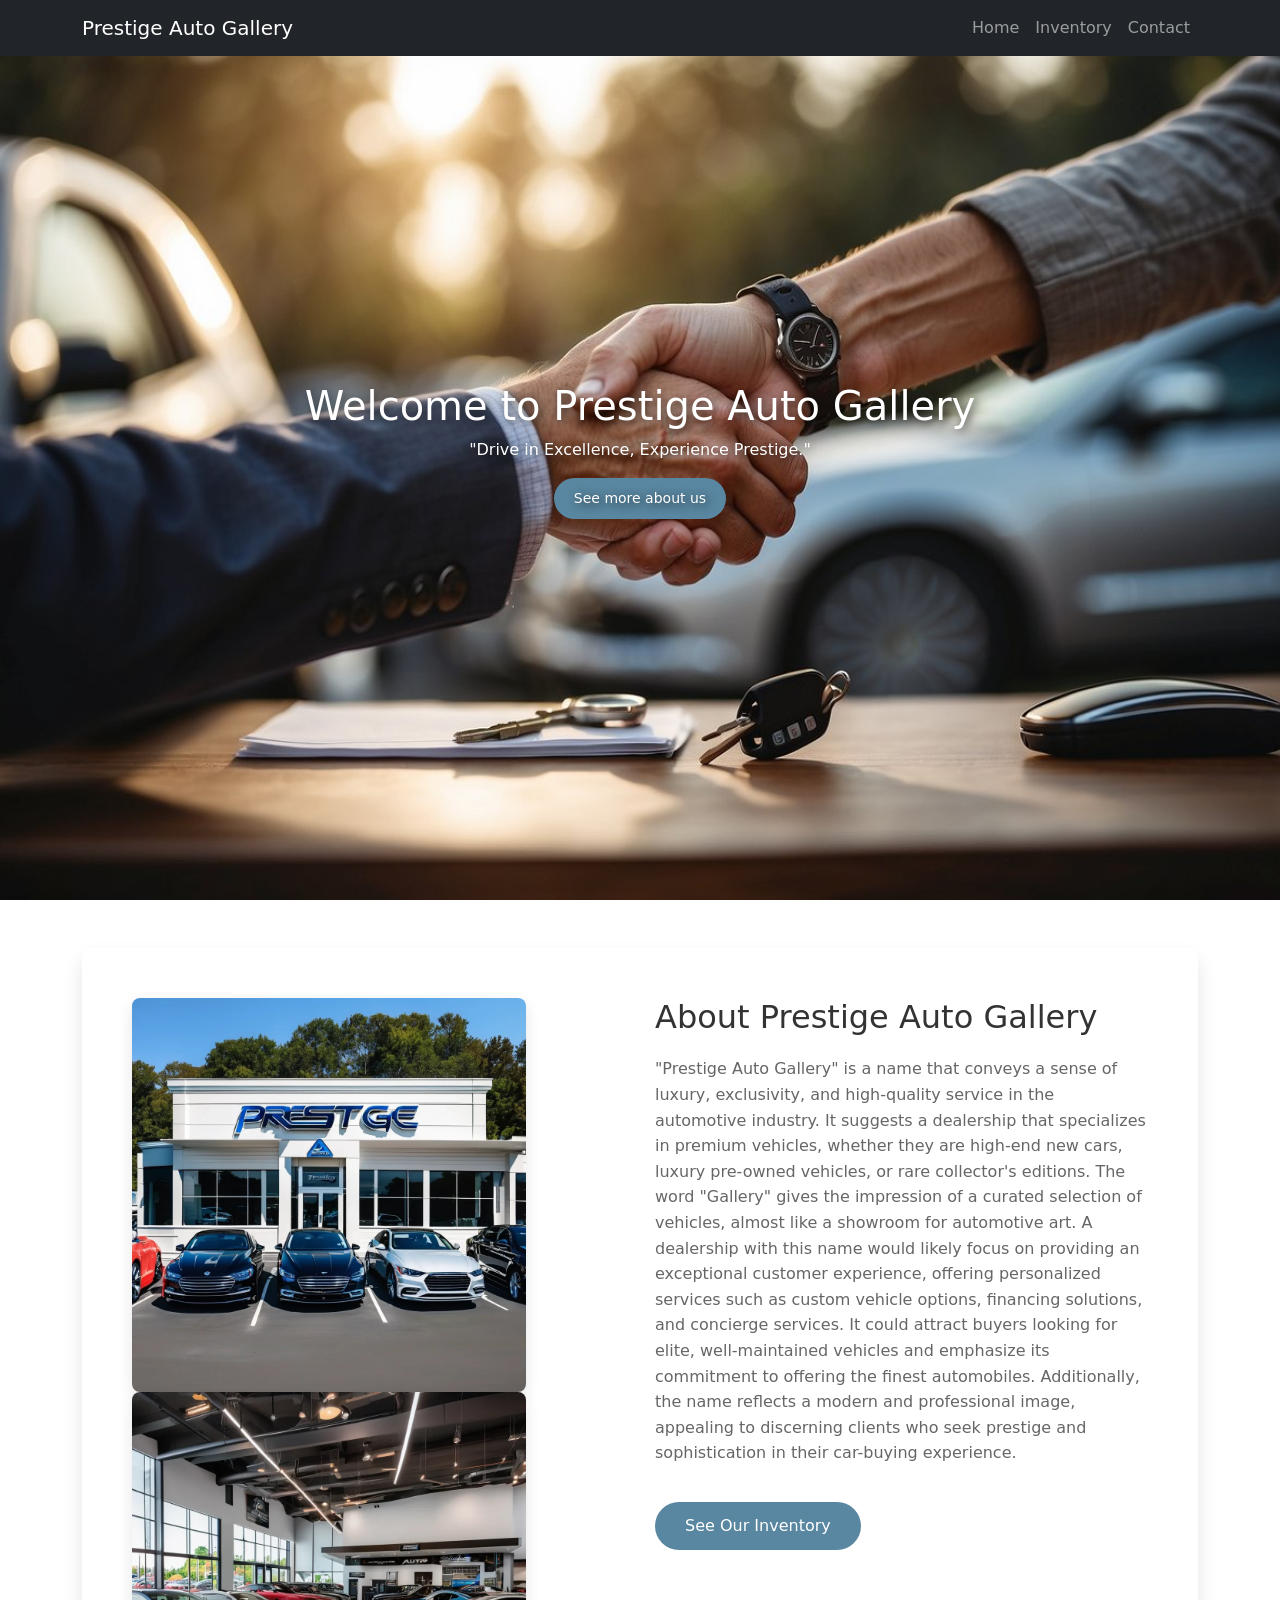
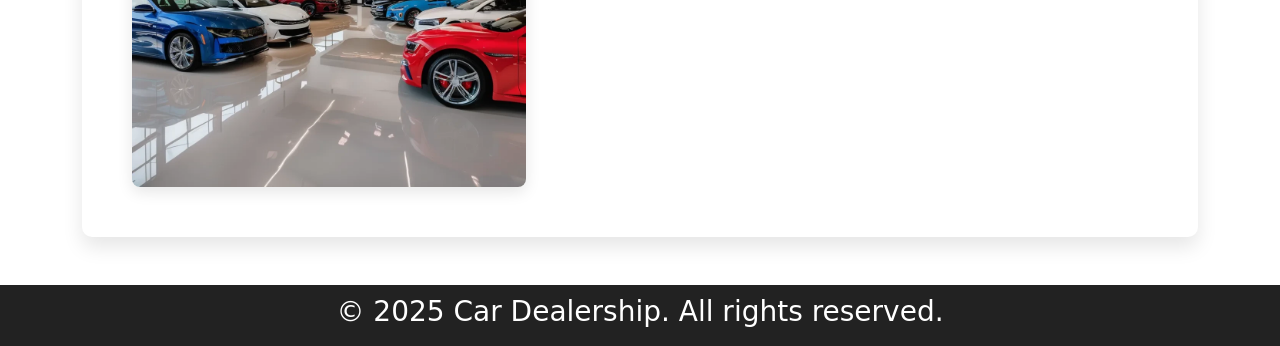
<file: index.html>
<!DOCTYPE html>
<html lang="en">
<head>
    <meta charset="UTF-8">
    <meta name="viewport" content="width=device-width, initial-scale=1.0">
    <title>Car Dealership</title>
    <link rel="stylesheet" href="style.css">
    <link rel="stylesheet" href="https://cdn.jsdelivr.net/npm/bootstrap@5.3.0/dist/css/bootstrap.min.css">
</head>
<body>
    <!-- Navbar -->
    <nav class="navbar navbar-expand-lg navbar-dark bg-dark fixed-top">
        <div class="container">
            <a class="navbar-brand" href="#">Prestige Auto Gallery</a>
            <button class="navbar-toggler" type="button" data-bs-toggle="collapse" data-bs-target="#navbarNav">
                <span class="navbar-toggler-icon"></span>
            </button>
            <div class="collapse navbar-collapse" id="navbarNav">
                <ul class="navbar-nav ms-auto">
                    <li class="nav-item"><a class="nav-link" href="index.html">Home</a></li>
                    <li class="nav-item"><a class="nav-link" href="inventory.html">Inventory</a></li>
                    <li class="nav-item"><a class="nav-link" href="contact.html">Contact</a></li>
                </ul>
            </div>
        </div>
    </nav>
    
    <!-- Hero Section -->
    <div class="hero-section">
        <div>
            <h1>Welcome to Prestige Auto Gallery</h1>
            <p>"Drive in Excellence, Experience Prestige."</p>
            <a href="#about" class="my-button">See more about us</a>
        </div>
    </div>
    
    <!-- About Section -->
    <section id="about" class="container my-5">
        <div class="about-us">
            <div class="left-section">
            <img src="foto/Prestige Auto Gallery.webp" alt="Team Image">
            <img src="foto/Prestige Auto Gallery inside.webp" alt="Team Image">
            </div>
            <div class="right-section">
            <h2>About Prestige Auto Gallery</h2>
            <p>
                "Prestige Auto Gallery" is a name that conveys a sense of luxury, exclusivity, and high-quality service in the automotive industry. It suggests a dealership that specializes in premium vehicles, whether they are high-end new cars, luxury pre-owned vehicles, or rare collector's editions. The word "Gallery" gives the impression of a curated selection of vehicles, almost like a showroom for automotive art.

            
                A dealership with this name would likely focus on providing an exceptional customer experience, offering personalized services such as custom vehicle options, financing solutions, and concierge services. It could attract buyers looking for elite, well-maintained vehicles and emphasize its commitment to offering the finest automobiles. Additionally, the name reflects a modern and professional image, appealing to discerning clients who seek prestige and sophistication in their car-buying experience.          </p>
            <a href="inventory.html" class="button">See Our Inventory</a>
            </div>
      </div>
    
    </section>
    
    <!-- Footer -->
    <footer>
        <h3>&copy; 2025 Car Dealership. All rights reserved.</h3>
    </footer>
    <script src="app.js"></script>
    <script src="https://cdn.jsdelivr.net/npm/bootstrap@5.3.0/dist/js/bootstrap.bundle.min.js"></script>
</body>
</html>
</file>
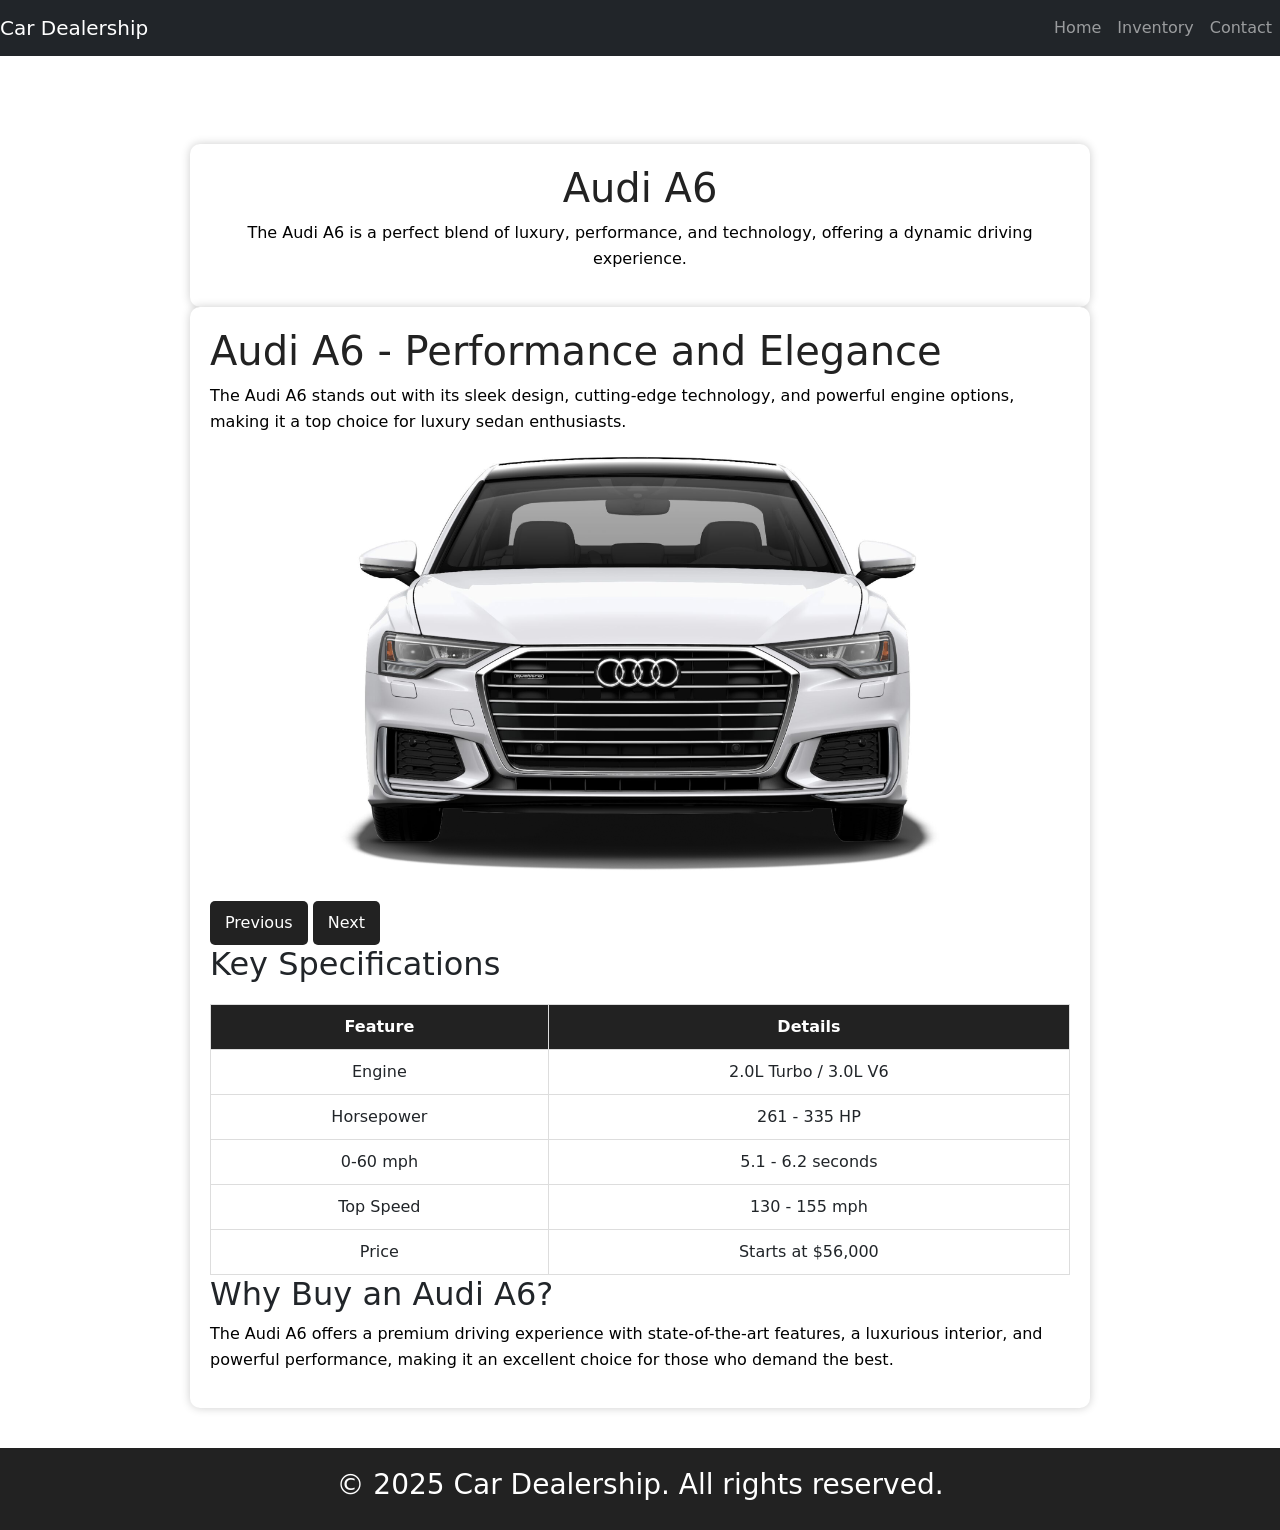
<file: Audi A6 details.html>
<!DOCTYPE html>
<html lang="en">
<head>
    <meta charset="UTF-8">
    <meta name="viewport" content="width=device-width, initial-scale=1.0">
    <title>Audi A6</title>
    <link rel="stylesheet" href="style.css">
    <link rel="stylesheet" href="https://cdn.jsdelivr.net/npm/bootstrap@5.3.0/dist/css/bootstrap.min.css">
    <style>
        .container {
            max-width: 900px;
            margin: auto;
            background: white;
            padding: 20px;
            border-radius: 10px;
            box-shadow: 0px 0px 10px rgba(0, 0, 0, 0.2);
        }
    
        h1 {
            color: #222;
        }
    
        p {
            font-size: 16px;
            line-height: 1.6;
            color: #000000;
        }
    
        .slideshow-container {
            position: relative;
            max-width: 600px;
            margin: 20px auto;
        }
    
        .slide {
            display: none;
        }
    
        .slide img {
            width: 100%;
            border-radius: 10px;
        }
    
        .prev, .next {
            margin-top: 10px;
            background-color: #222;
            color: white;
            border: none;
            padding: 10px 15px;
            cursor: pointer;
            font-size: 16px;
            border-radius: 5px;
        }
    
        .prev:hover, .next:hover {
            background-color: #494343;
        }
    
        table {
            width: 100%;
            margin-top: 20px;
            border-collapse: collapse;
        }
    
        table, th, td {
            border: 1px solid #ddd;
            padding: 10px;
            text-align: center;
        }
    
        th {
            background-color: #222;
            color: white;
        }
    
        footer {
            background: #222;
            color: white;
            text-align: center;
            padding: 20px 0;
            margin-top: 40px;
        }
    </style>
</head>
<body>

    <!-- Navbar -->
    <nav class="navbar navbar-expand-lg navbar-dark bg-dark fixed-top">
            <a class="navbar-brand" href="#">Car Dealership</a>
            <div class="collapse navbar-collapse" id="navbarNav">
                <ul class="navbar-nav ms-auto">
                    <li class="nav-item"><a class="nav-link" href="index.html">Home</a></li>
                    <li class="nav-item"><a class="nav-link" href="inventory.html">Inventory</a></li>
                    <li class="nav-item"><a class="nav-link" href="contact.html">Contact</a></li>
                </ul>
            </div>
    </nav><br><br><br><br>

    <!-- Main Content -->
    <div class="container mt-5">
        <h1 class="text-center">Audi A6</h1>
        <p class="text-center">The Audi A6 is a perfect blend of luxury, performance, and technology, offering a dynamic driving experience.</p>
    </div>

    <div class="container">
        <h1>Audi A6 - Performance and Elegance</h1>
        <p>
            The Audi A6 stands out with its sleek design, cutting-edge technology, and powerful engine options, making it a top choice for luxury sedan enthusiasts.
        </p>

        <!-- Slideshow Section -->
        <div class="slideshow-container">
            <div class="slide"><img src="foto/audi-a6-front.png" alt="Audi A6 - Front View"></div>
            <div class="slide"><img src="foto/Audi A6.png" alt="Audi A6 - Side View"></div>
            <div class="slide"><img src="foto/Audi-A6-interior.jpg" alt="Audi A6 - Interior"></div>
        </div>

        <!-- Navigation Buttons -->
        <button class="prev" onclick="changeSlide(-1)">Previous</button>
        <button class="next" onclick="changeSlide(1)">Next</button>

        <h2>Key Specifications</h2>
        <table>
            <tr>
                <th>Feature</th>
                <th>Details</th>
            </tr>
            <tr>
                <td>Engine</td>
                <td>2.0L Turbo / 3.0L V6</td>
            </tr>
            <tr>
                <td>Horsepower</td>
                <td>261 - 335 HP</td>
            </tr>
            <tr>
                <td>0-60 mph</td>
                <td>5.1 - 6.2 seconds</td>
            </tr>
            <tr>
                <td>Top Speed</td>
                <td>130 - 155 mph</td>
            </tr>
            <tr>
                <td>Price</td>
                <td>Starts at $56,000</td>
            </tr>
        </table>

        <h2>Why Buy an Audi A6?</h2>
        <p>
            The Audi A6 offers a premium driving experience with state-of-the-art features, a luxurious interior, and powerful performance, making it an excellent choice for those who demand the best.
        </p>
    </div>

    <script>
        let slideIndex = 0;
        let slides = document.querySelectorAll(".slide");

        function showSlide(index) {
            slides.forEach(slide => slide.style.display = "none");
            slides[index].style.display = "block";
        }

        function changeSlide(direction) {
            slideIndex += direction;
            if (slideIndex >= slides.length) slideIndex = 0;
            if (slideIndex < 0) slideIndex = slides.length - 1;
            showSlide(slideIndex);
        }

        showSlide(slideIndex);
    </script>
    
    <!-- Footer -->
    <footer>
        <h3>&copy; 2025 Car Dealership. All rights reserved.</h3>
    </footer>

    <!-- Bootstrap JS -->
    <script src="https://cdn.jsdelivr.net/npm/bootstrap@5.3.0/dist/js/bootstrap.bundle.min.js"></script>

</body>
</html>
</file>
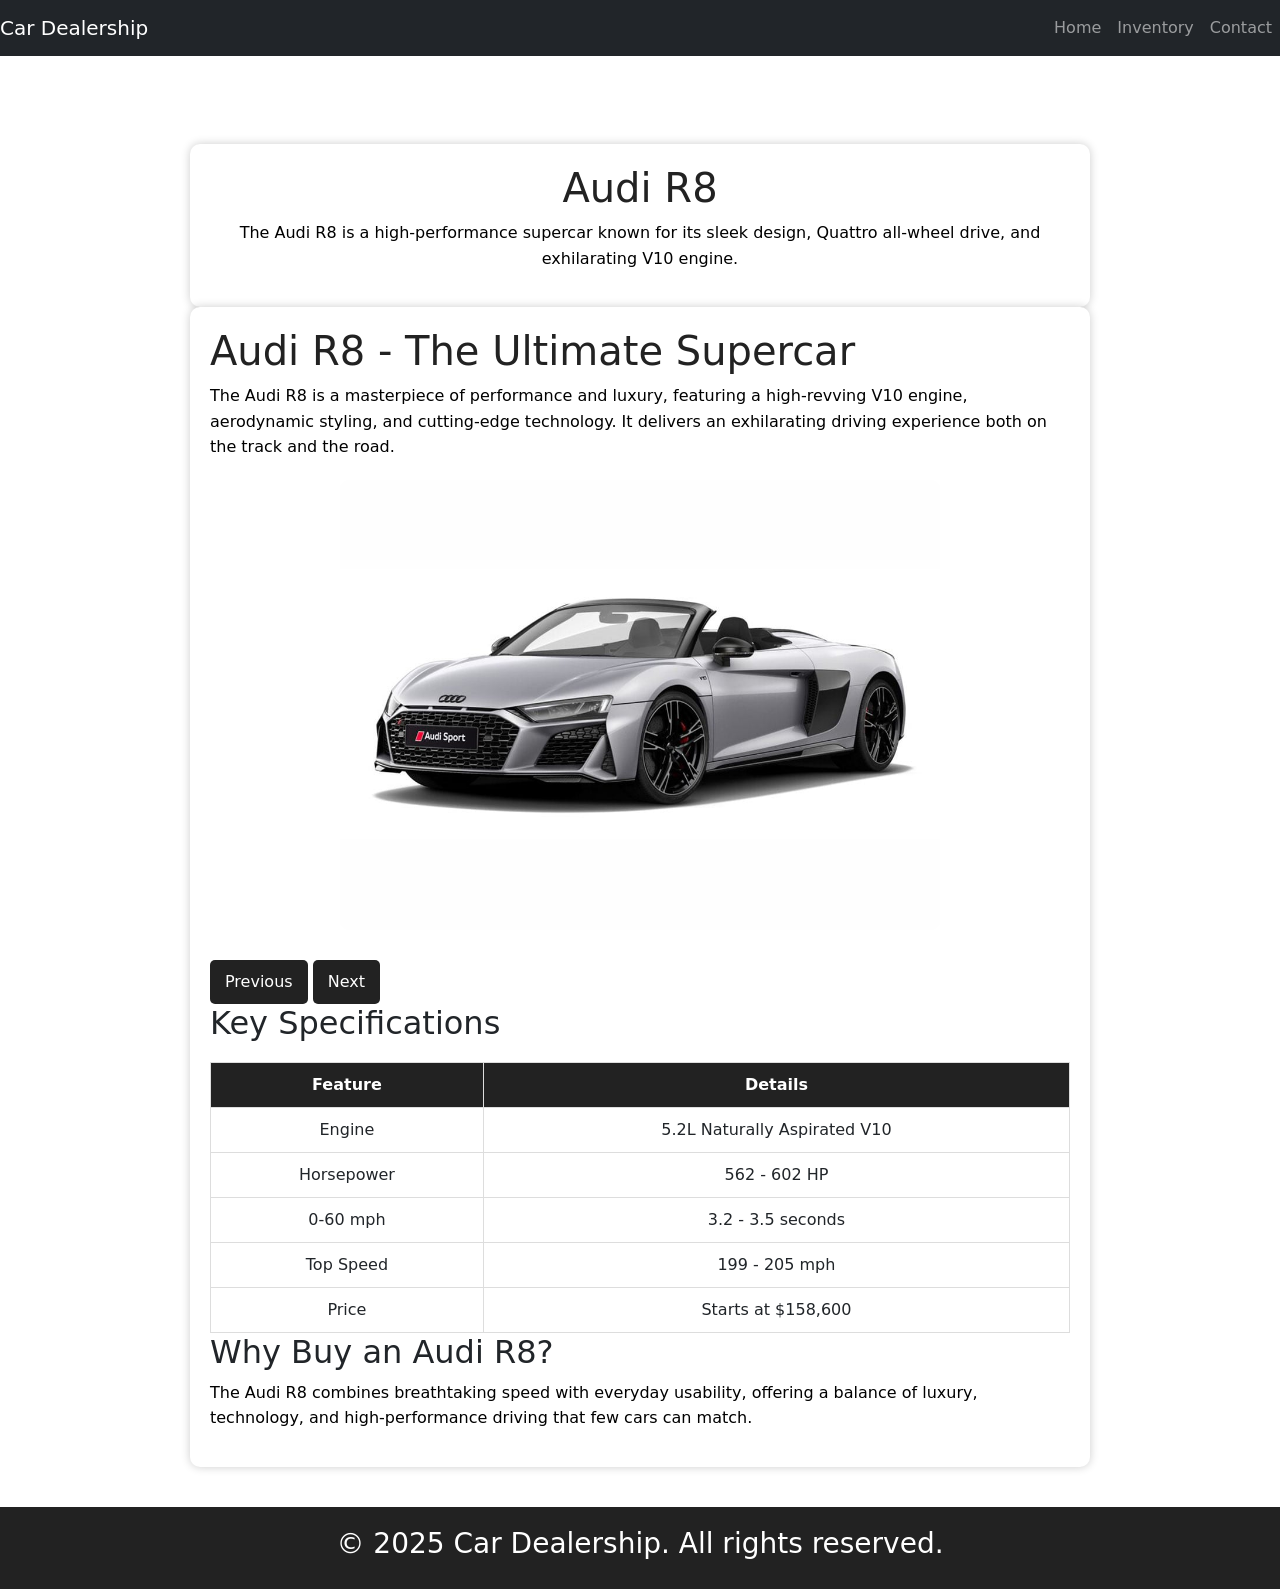
<file: audi r8 details.html>
<!DOCTYPE html>
<html lang="en">
<head>
    <meta charset="UTF-8">
    <meta name="viewport" content="width=device-width, initial-scale=1.0">
    <title>Audi R8</title>
    <link rel="stylesheet" href="style.css">
    <link rel="stylesheet" href="https://cdn.jsdelivr.net/npm/bootstrap@5.3.0/dist/css/bootstrap.min.css">
</head>
<body>

    <!-- Navbar -->
    <nav class="navbar navbar-expand-lg navbar-dark bg-dark fixed-top">
            <a class="navbar-brand" href="#">Car Dealership</a>
            <div class="collapse navbar-collapse" id="navbarNav">
                <ul class="navbar-nav ms-auto">
                    <li class="nav-item"><a class="nav-link" href="index.html">Home</a></li>
                    <li class="nav-item"><a class="nav-link" href="inventory.html">Inventory</a></li>
                    <li class="nav-item"><a class="nav-link" href="contact.html">Contact</a></li>
                </ul>
            </div>
    </nav><br><br><br><br>

    <!-- Main Content -->
    <div class="container mt-5">
        <h1 class="text-center">Audi R8</h1>
        <p class="text-center">The Audi R8 is a high-performance supercar known for its sleek design, Quattro all-wheel drive, and exhilarating V10 engine.</p>
    </div>
    <style>
    .container {
        max-width: 900px;
        margin: auto;
        background: white;
        padding: 20px;
        border-radius: 10px;
        box-shadow: 0px 0px 10px rgba(0, 0, 0, 0.2);
    }

    h1 {
        color: #222;
    }

    p {
        font-size: 16px;
        line-height: 1.6;
        color: #000000;
    }

    .slideshow-container {
        position: relative;
        max-width: 600px;
        margin: 20px auto;
    }

    .slide {
        display: none;
    }

    .slide img {
        width: 100%;
        border-radius: 10px;
    }

    .prev, .next {
        margin-top: 10px;
        background-color: #222;
        color: white;
        border: none;
        padding: 10px 15px;
        cursor: pointer;
        font-size: 16px;
        border-radius: 5px;
    }

    .prev:hover, .next:hover {
        background-color: #494343;
    }

    table {
        width: 100%;
        margin-top: 20px;
        border-collapse: collapse;
    }

    table, th, td {
        border: 1px solid #ddd;
        padding: 10px;
        text-align: center;
    }

    th {
        background-color: #222;
        color: white;
    }

    footer {
        background: #222;
        color: white;
        text-align: center;
        padding: 20px 0;
        margin-top: 40px;
    }
</style>
</head>
<body>

<div class="container">
    <h1>Audi R8 - The Ultimate Supercar</h1>
    <p>
        The Audi R8 is a masterpiece of performance and luxury, featuring a high-revving V10 engine, aerodynamic styling, and cutting-edge technology. 
        It delivers an exhilarating driving experience both on the track and the road.
    </p>

    <!-- Slideshow Section -->
    <div class="slideshow-container">
        <div class="slide"><img src="foto/audi r8.jpg" alt="Audi R8 - Front View"></div>
        <div class="slide"><img src="foto/audi r8 side.avif" alt="Audi R8 - Side View"></div>
        <div class="slide"><img src="foto/audi r8 interior.avif" alt="Audi R8 - Interior"></div>
    </div>

    <!-- Navigation Buttons -->
    <button class="prev" onclick="changeSlide(-1)">Previous</button>
    <button class="next" onclick="changeSlide(1)">Next</button>

    <h2>Key Specifications</h2>
    <table>
        <tr>
            <th>Feature</th>
            <th>Details</th>
        </tr>
        <tr>
            <td>Engine</td>
            <td>5.2L Naturally Aspirated V10</td>
        </tr>
        <tr>
            <td>Horsepower</td>
            <td>562 - 602 HP</td>
        </tr>
        <tr>
            <td>0-60 mph</td>
            <td>3.2 - 3.5 seconds</td>
        </tr>
        <tr>
            <td>Top Speed</td>
            <td>199 - 205 mph</td>
        </tr>
        <tr>
            <td>Price</td>
            <td>Starts at $158,600</td>
        </tr>
    </table>

    <h2>Why Buy an Audi R8?</h2>
    <p>
        The Audi R8 combines breathtaking speed with everyday usability, offering a balance of luxury, technology, and high-performance driving that few cars can match.
    </p>
</div>

<script>
    let slideIndex = 0;
    let slides = document.querySelectorAll(".slide");

    function showSlide(index) {
        slides.forEach(slide => slide.style.display = "none");
        slides[index].style.display = "block";
    }

    function changeSlide(direction) {
        slideIndex += direction;
        if (slideIndex >= slides.length) slideIndex = 0;
        if (slideIndex < 0) slideIndex = slides.length - 1;
        showSlide(slideIndex);
    }

    showSlide(slideIndex);
</script>
    <!-- Footer -->
    <footer>
        <h3>&copy; 2025 Car Dealership. All rights reserved.</h3>
    </footer>

    <!-- Bootstrap JS -->
    <script src="https://cdn.jsdelivr.net/npm/bootstrap@5.3.0/dist/js/bootstrap.bundle.min.js"></script>

</body>
</html>
</file>
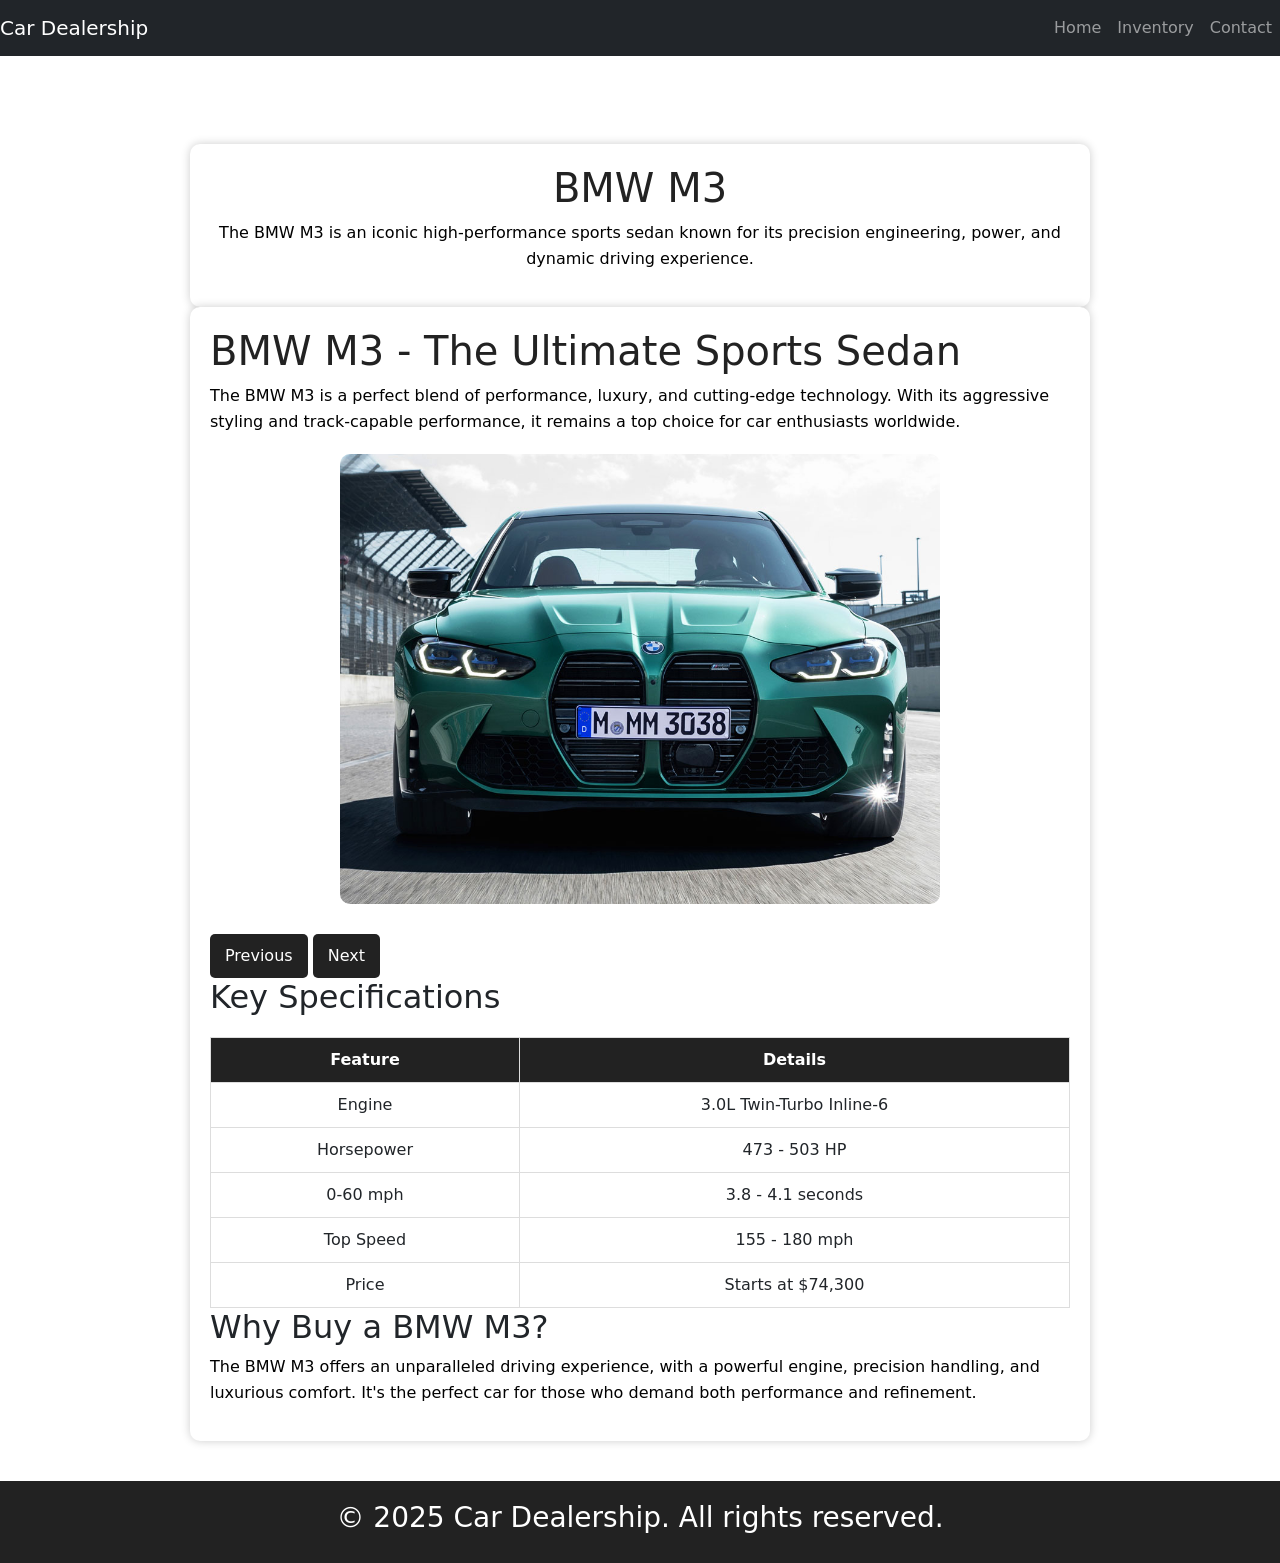
<file: bmw m3 details.html>
<!DOCTYPE html>
<html lang="en">
<head>
    <meta charset="UTF-8">
    <meta name="viewport" content="width=device-width, initial-scale=1.0">
    <title>BMW M3</title>
    <link rel="stylesheet" href="style.css">
    <link rel="stylesheet" href="https://cdn.jsdelivr.net/npm/bootstrap@5.3.0/dist/css/bootstrap.min.css">
</head>
<body>

    <!-- Navbar -->
    <nav class="navbar navbar-expand-lg navbar-dark bg-dark fixed-top">
            <a class="navbar-brand" href="#">Car Dealership</a>
            <div class="collapse navbar-collapse" id="navbarNav">
                <ul class="navbar-nav ms-auto">
                    <li class="nav-item"><a class="nav-link" href="index.html">Home</a></li>
                    <li class="nav-item"><a class="nav-link" href="inventory.html">Inventory</a></li>
                    <li class="nav-item"><a class="nav-link" href="contact.html">Contact</a></li>
                </ul>
            </div>
    </nav><br><br><br><br>

    <!-- Main Content -->
    <div class="container mt-5">
        <h1 class="text-center">BMW M3</h1>
        <p class="text-center">The BMW M3 is an iconic high-performance sports sedan known for its precision engineering, power, and dynamic driving experience.</p>
    </div>
    <style>
    .container {
        max-width: 900px;
        margin: auto;
        background: white;
        padding: 20px;
        border-radius: 10px;
        box-shadow: 0px 0px 10px rgba(0, 0, 0, 0.2);
    }

    h1 {
        color: #222;
    }

    p {
        font-size: 16px;
        line-height: 1.6;
        color: #000000;
    }

    .slideshow-container {
        position: relative;
        max-width: 600px;
        margin: 20px auto;
    }

    .slide {
        display: none;
    }

    .slide img {
        width: 100%;
        border-radius: 10px;
    }

    .prev, .next {
        margin-top: 10px;
        background-color: #222;
        color: white;
        border: none;
        padding: 10px 15px;
        cursor: pointer;
        font-size: 16px;
        border-radius: 5px;
    }

    .prev:hover, .next:hover {
        background-color: #494343;
    }

    table {
        width: 100%;
        margin-top: 20px;
        border-collapse: collapse;
    }

    table, th, td {
        border: 1px solid #ddd;
        padding: 10px;
        text-align: center;
    }

    th {
        background-color: #222;
        color: white;
    }

    footer {
        background: #222;
        color: white;
        text-align: center;
        padding: 20px 0;
        margin-top: 40px;
    }
</style>
</head>
<body>

<div class="container">
    <h1>BMW M3 - The Ultimate Sports Sedan</h1>
    <p>
        The BMW M3 is a perfect blend of performance, luxury, and cutting-edge technology. 
        With its aggressive styling and track-capable performance, it remains a top choice for car enthusiasts worldwide.
    </p>

    <!-- Slideshow Section -->
    <div class="slideshow-container">
        <div class="slide"><img src="foto/bmw m3 front.jpg" alt="BMW M3 - Front View"></div>
        <div class="slide"><img src="foto/bmw m3.avif" alt="BMW M3 - Side View"></div>
        <div class="slide"><img src="foto/bmw m3 interior.jpg" alt="BMW M3 - Interior"></div>
    </div>

    <!-- Navigation Buttons -->
    <button class="prev" onclick="changeSlide(-1)">Previous</button>
    <button class="next" onclick="changeSlide(1)">Next</button>

    <h2>Key Specifications</h2>
    <table>
        <tr>
            <th>Feature</th>
            <th>Details</th>
        </tr>
        <tr>
            <td>Engine</td>
            <td>3.0L Twin-Turbo Inline-6</td>
        </tr>
        <tr>
            <td>Horsepower</td>
            <td>473 - 503 HP</td>
        </tr>
        <tr>
            <td>0-60 mph</td>
            <td>3.8 - 4.1 seconds</td>
        </tr>
        <tr>
            <td>Top Speed</td>
            <td>155 - 180 mph</td>
        </tr>
        <tr>
            <td>Price</td>
            <td>Starts at $74,300</td>
        </tr>
    </table>

    <h2>Why Buy a BMW M3?</h2>
    <p>
        The BMW M3 offers an unparalleled driving experience, with a powerful engine, precision handling, and luxurious comfort. 
        It's the perfect car for those who demand both performance and refinement.
    </p>
</div>

<script>
    let slideIndex = 0;
    let slides = document.querySelectorAll(".slide");

    function showSlide(index) {
        slides.forEach(slide => slide.style.display = "none");
        slides[index].style.display = "block";
    }

    function changeSlide(direction) {
        slideIndex += direction;
        if (slideIndex >= slides.length) slideIndex = 0;
        if (slideIndex < 0) slideIndex = slides.length - 1;
        showSlide(slideIndex);
    }

    showSlide(slideIndex);
</script>
    <!-- Footer -->
    <footer>
        <h3>&copy; 2025 Car Dealership. All rights reserved.</h3>
    </footer>

    <!-- Bootstrap JS -->
    <script src="https://cdn.jsdelivr.net/npm/bootstrap@5.3.0/dist/js/bootstrap.bundle.min.js"></script>

</body>
</html>
</file>
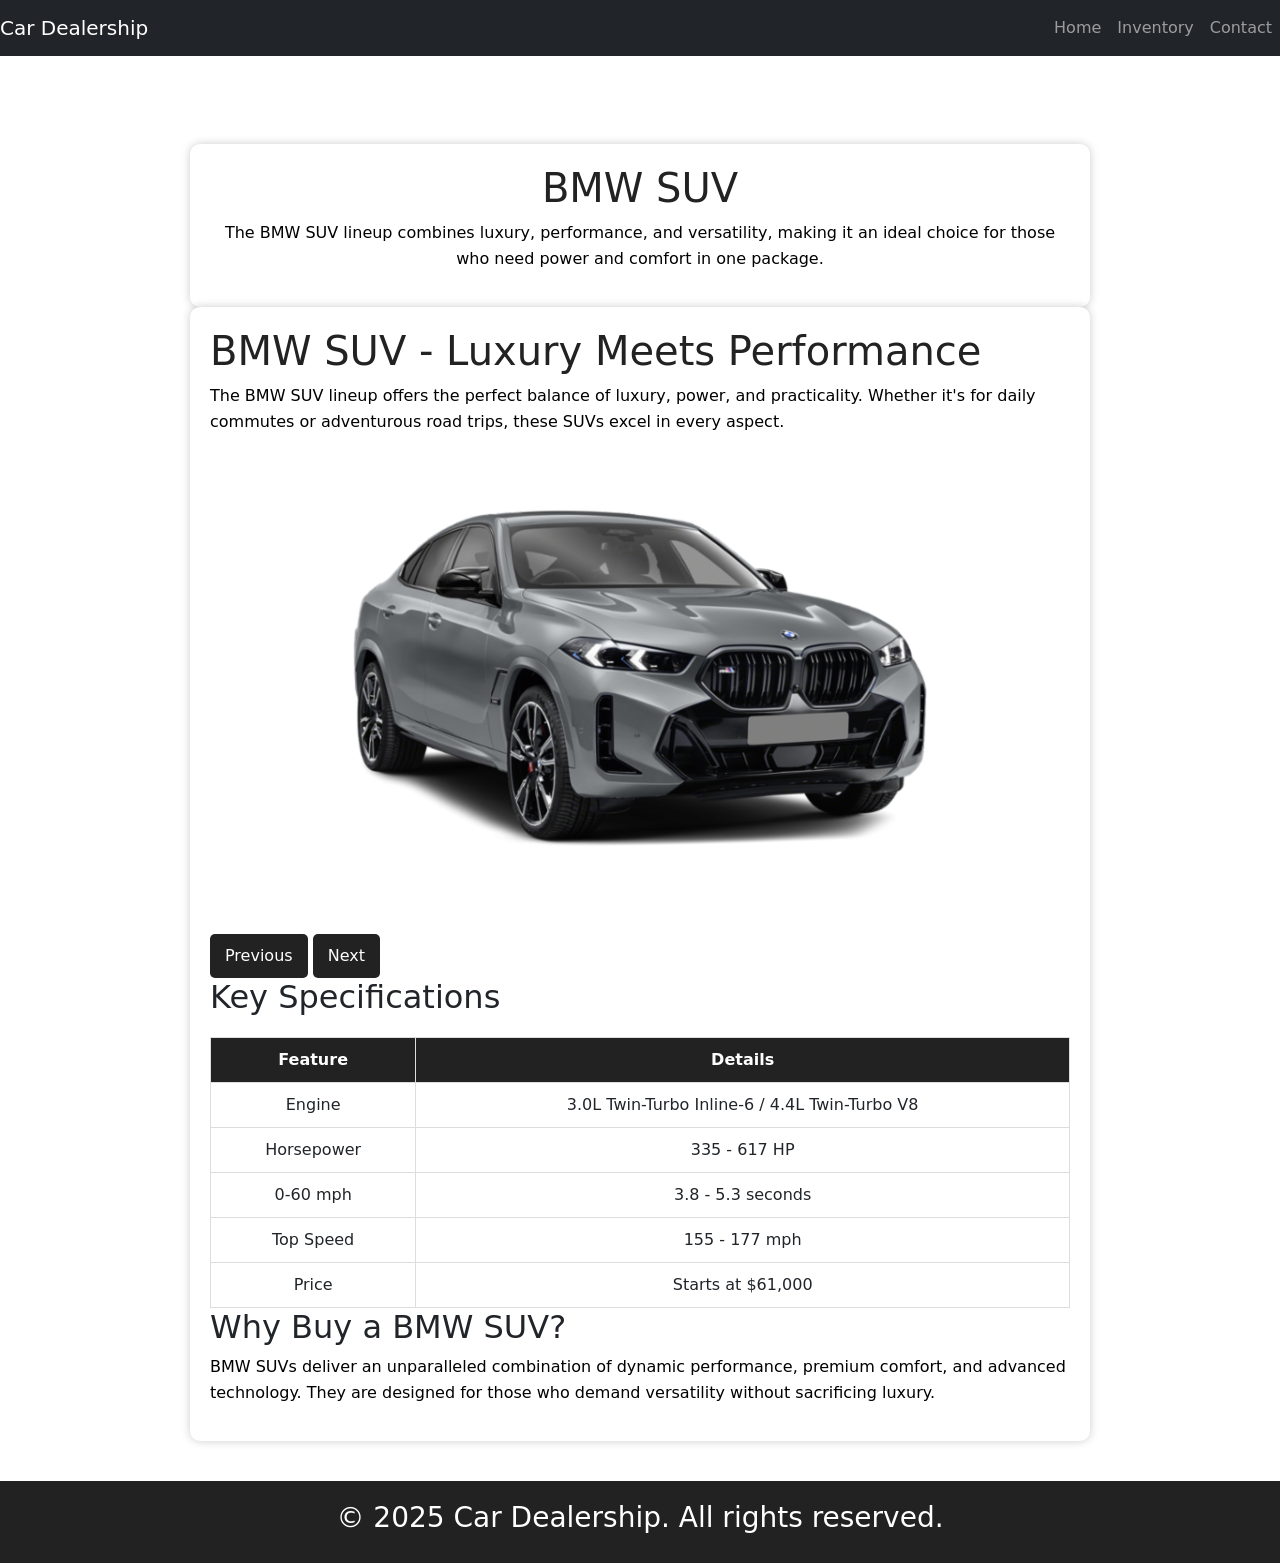
<file: bmw suv details.html>
<!DOCTYPE html>
<html lang="en">
<head>
    <meta charset="UTF-8">
    <meta name="viewport" content="width=device-width, initial-scale=1.0">
    <title>BMW SUV</title>
    <link rel="stylesheet" href="style.css">
    <link rel="stylesheet" href="https://cdn.jsdelivr.net/npm/bootstrap@5.3.0/dist/css/bootstrap.min.css">
</head>
<body>

    <!-- Navbar -->
    <nav class="navbar navbar-expand-lg navbar-dark bg-dark fixed-top">
            <a class="navbar-brand" href="#">Car Dealership</a>
            <div class="collapse navbar-collapse" id="navbarNav">
                <ul class="navbar-nav ms-auto">
                    <li class="nav-item"><a class="nav-link" href="index.html">Home</a></li>
                    <li class="nav-item"><a class="nav-link" href="inventory.html">Inventory</a></li>
                    <li class="nav-item"><a class="nav-link" href="contact.html">Contact</a></li>
                </ul>
            </div>
    </nav><br><br><br><br>

    <!-- Main Content -->
    <div class="container mt-5">
        <h1 class="text-center">BMW SUV</h1>
        <p class="text-center">The BMW SUV lineup combines luxury, performance, and versatility, making it an ideal choice for those who need power and comfort in one package.</p>
    </div>
    <style>
    .container {
        max-width: 900px;
        margin: auto;
        background: white;
        padding: 20px;
        border-radius: 10px;
        box-shadow: 0px 0px 10px rgba(0, 0, 0, 0.2);
    }

    h1 {
        color: #222;
    }

    p {
        font-size: 16px;
        line-height: 1.6;
        color: #000000;
    }

    .slideshow-container {
        position: relative;
        max-width: 600px;
        margin: 20px auto;
    }

    .slide {
        display: none;
    }

    .slide img {
        width: 100%;
        border-radius: 10px;
    }

    .prev, .next {
        margin-top: 10px;
        background-color: #222;
        color: white;
        border: none;
        padding: 10px 15px;
        cursor: pointer;
        font-size: 16px;
        border-radius: 5px;
    }

    .prev:hover, .next:hover {
        background-color: #494343;
    }

    table {
        width: 100%;
        margin-top: 20px;
        border-collapse: collapse;
    }

    table, th, td {
        border: 1px solid #ddd;
        padding: 10px;
        text-align: center;
    }

    th {
        background-color: #222;
        color: white;
    }

    footer {
        background: #222;
        color: white;
        text-align: center;
        padding: 20px 0;
        margin-top: 40px;
    }
</style>
</head>
<body>

<div class="container">
    <h1>BMW SUV - Luxury Meets Performance</h1>
    <p>
        The BMW SUV lineup offers the perfect balance of luxury, power, and practicality. Whether it's for daily commutes or adventurous road trips, these SUVs excel in every aspect.
    </p>

    <!-- Slideshow Section -->
    <div class="slideshow-container">
        <div class="slide"><img src="foto/bmw suv front.png" alt="BMW SUV - Front View"></div>
        <div class="slide"><img src="foto/bmw suv.jpg" alt="BMW SUV - Side View"></div>
        <div class="slide"><img src="foto/bmw suv interior.jpg" alt="BMW SUV - Interior"></div>
    </div>

    <!-- Navigation Buttons -->
    <button class="prev" onclick="changeSlide(-1)">Previous</button>
    <button class="next" onclick="changeSlide(1)">Next</button>

    <h2>Key Specifications</h2>
    <table>
        <tr>
            <th>Feature</th>
            <th>Details</th>
        </tr>
        <tr>
            <td>Engine</td>
            <td>3.0L Twin-Turbo Inline-6 / 4.4L Twin-Turbo V8</td>
        </tr>
        <tr>
            <td>Horsepower</td>
            <td>335 - 617 HP</td>
        </tr>
        <tr>
            <td>0-60 mph</td>
            <td>3.8 - 5.3 seconds</td>
        </tr>
        <tr>
            <td>Top Speed</td>
            <td>155 - 177 mph</td>
        </tr>
        <tr>
            <td>Price</td>
            <td>Starts at $61,000</td>
        </tr>
    </table>

    <h2>Why Buy a BMW SUV?</h2>
    <p>
        BMW SUVs deliver an unparalleled combination of dynamic performance, premium comfort, and advanced technology. They are designed for those who demand versatility without sacrificing luxury.
    </p>
</div>

<script>
    let slideIndex = 0;
    let slides = document.querySelectorAll(".slide");

    function showSlide(index) {
        slides.forEach(slide => slide.style.display = "none");
        slides[index].style.display = "block";
    }

    function changeSlide(direction) {
        slideIndex += direction;
        if (slideIndex >= slides.length) slideIndex = 0;
        if (slideIndex < 0) slideIndex = slides.length - 1;
        showSlide(slideIndex);
    }

    showSlide(slideIndex);
</script>
    <!-- Footer -->
    <footer>
        <h3>&copy; 2025 Car Dealership. All rights reserved.</h3>
    </footer>

    <!-- Bootstrap JS -->
    <script src="https://cdn.jsdelivr.net/npm/bootstrap@5.3.0/dist/js/bootstrap.bundle.min.js"></script>

</body>
</html>
</file>
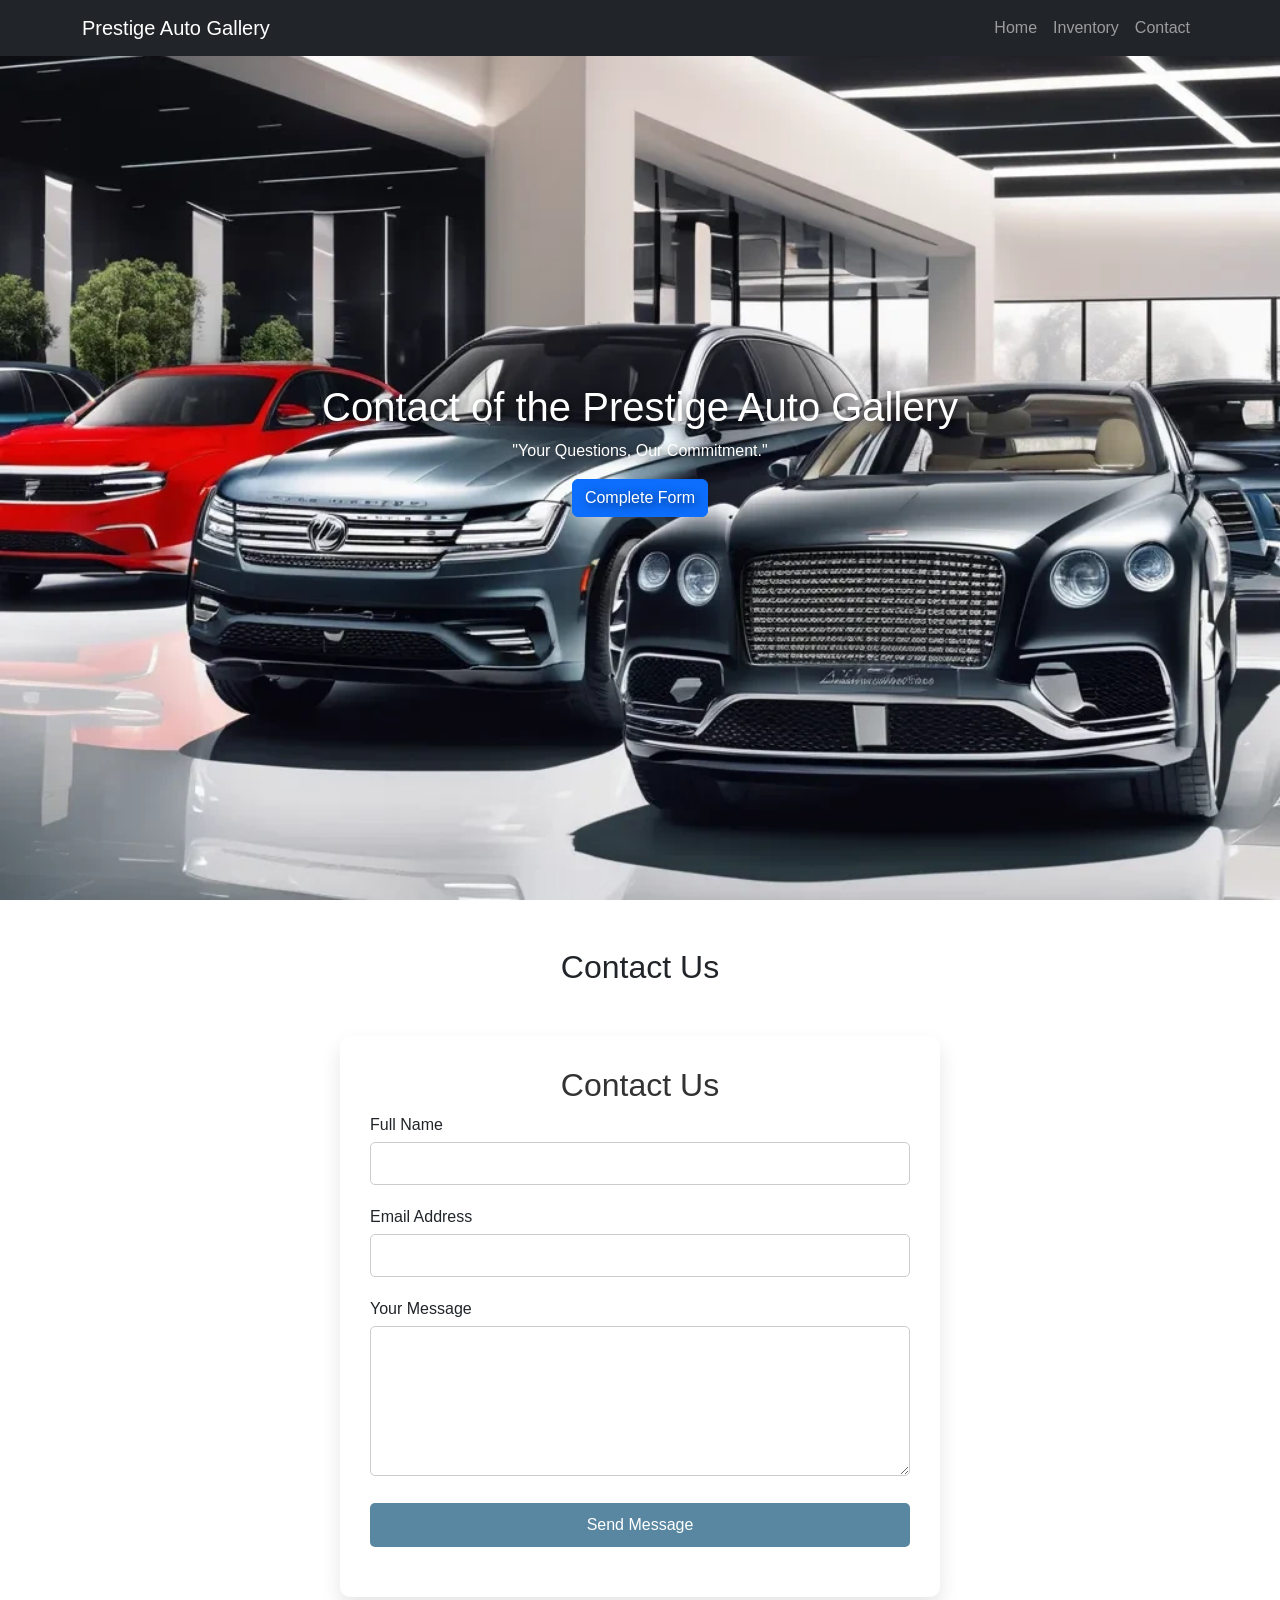
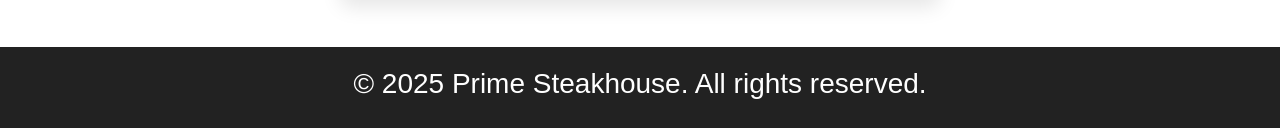
<file: contact.html>
<!DOCTYPE html>
<html lang="en">
<head>
    <meta charset="UTF-8">
    <meta name="viewport" content="width=device-width, initial-scale=1.0">
    <title>Contact- Car Dealership</title>
    <link rel="stylesheet" href="https://cdn.jsdelivr.net/npm/bootstrap@5.3.0/dist/css/bootstrap.min.css">
    <style>
        body {
            font-family: Arial, sans-serif;
        }
        .hero-section {
            background: url('foto/Prestige\ Auto\ Gallery\ contact.webp') no-repeat center center/cover;
            height: 100vh;
            color: white;
            display: flex;
            justify-content: center;
            align-items: center;
            text-align: center;
            text-shadow: 2px 2px 10px rgba(0, 0, 0, 0.7);
        }
        .menu-item {
            border-bottom: 1px solid #ddd;
            padding: 10px 0;
        }
        .contact-form {
      max-width: 600px;
      margin: 50px auto;
      background-color: white;
      padding: 30px;
      border-radius: 10px;
      box-shadow: 0 10px 20px rgba(0, 0, 0, 0.1);
    }

    .contact-form h2 {
      text-align: center;
      color: #333;
    }

    .form-group {
      margin-bottom: 20px;
    }

    .form-group label {
      display: block;
      font-size: 16px;
      margin-bottom: 5px;
    }

    .form-group input,
    .form-group textarea {
      width: 100%;
      padding: 10px;
      font-size: 14px;
      border-radius: 5px;
      border: 1px solid #ccc;
    }

    .form-group textarea {
      resize: vertical;
      height: 150px;
    }

    .form-group input:focus,
    .form-group textarea:focus {
      border-color: #5986a0;
      outline: none;
    }

    .form-group button {
      background-color: #5986a0;
      color: white;
      padding: 10px 20px;
      font-size: 16px;
      border: none;
      border-radius: 5px;
      cursor: pointer;
      width: 100%;
    }

    .form-group button:hover {
      background-color: #49758f;
    }

    .error-message {
      color: red;
      font-size: 14px;
      display: none;
    }

        footer {
            background: #222;
            color: white;
            text-align: center;
            padding: 20px 0;
            margin-top: 40px;
        }
    </style>
</head>
<body>
    <!-- Navbar -->
    <nav class="navbar navbar-expand-lg navbar-dark bg-dark fixed-top">
        <div class="container">
            <a class="navbar-brand" href="#">Prestige Auto Gallery</a>
            <button class="navbar-toggler" type="button" data-bs-toggle="collapse" data-bs-target="#navbarNav">
                <span class="navbar-toggler-icon"></span>
            </button>
            <div class="collapse navbar-collapse" id="navbarNav">
                <ul class="navbar-nav ms-auto">
                    <li class="nav-item"><a class="nav-link" href="index.html">Home</a></li>
                    <li class="nav-item"><a class="nav-link" href="inventory.html">Inventory</a></li>
                    <li class="nav-item"><a class="nav-link" href="contact.html">Contact</a></li>
                </ul>
            </div>
        </div>
    </nav>
    
    <!-- Hero Section -->
    <div class="hero-section">
        <div>
            <h1>Contact of the Prestige Auto Gallery</h1>
            <p>"Your Questions, Our Commitment."</p>
                    <a href="#contact" class="btn btn-primary">Complete Form</a>
        </div>
    </div>
    
    

    
    <!-- Contact Section -->
    <section id="contact" class="container my-5">
        <h2 class="text-center">Contact Us</h2>
        <div class="contact-form">
            <h2>Contact Us</h2>
            <form id="contactForm" onsubmit="return validateForm()">
              <div class="form-group">
                <label for="name">Full Name</label>
                <input type="text" id="name" name="name" required>
                <div class="error-message" id="nameError">Please enter your name.</div>
              </div>
        
              <div class="form-group">
                <label for="email">Email Address</label>
                <input type="email" id="email" name="email" required>
                <div class="error-message" id="emailError">Please enter a valid email address.</div>
              </div>
        
              <div class="form-group">
                <label for="message">Your Message</label>
                <textarea id="message" name="message" required></textarea>
                <div class="error-message" id="messageError">Please enter a message.</div>
              </div>
        
              <div class="form-group">
                <button type="submit">Send Message</button>
              </div>
            </form>
          </div>
    </section>
    
    <!-- Footer -->
    <footer>
        <h3>&copy; 2025 Prime Steakhouse. All rights reserved.</h3>
    </footer>
    <script>
          function validateForm() {
      // Hide all error messages initially
      document.getElementById("nameError").style.display = "none";
      document.getElementById("emailError").style.display = "none";
      document.getElementById("messageError").style.display = "none";
      
      // Get form values
      var name = document.getElementById("name").value;
      var email = document.getElementById("email").value;
      var message = document.getElementById("message").value;

      var isValid = true;

      // Validate name
      if (name === "") {
        document.getElementById("nameError").style.display = "block";
        isValid = false;
      }

      // Validate email
      var emailPattern = /^[a-zA-Z0-9._-]+@[a-zA-Z0-9.-]+\.[a-zA-Z]{2,6}$/;
      if (email === "" || !email.match(emailPattern)) {
        document.getElementById("emailError").style.display = "block";
        isValid = false;
      }

      // Validate message
      if (message === "") {
        document.getElementById("messageError").style.display = "block";
        isValid = false;
      }

      // Return the result
      return isValid;
    }
    </script>
    <script src="https://cdn.jsdelivr.net/npm/bootstrap@5.3.0/dist/js/bootstrap.bundle.min.js"></script>
</body>
</html>
</file>
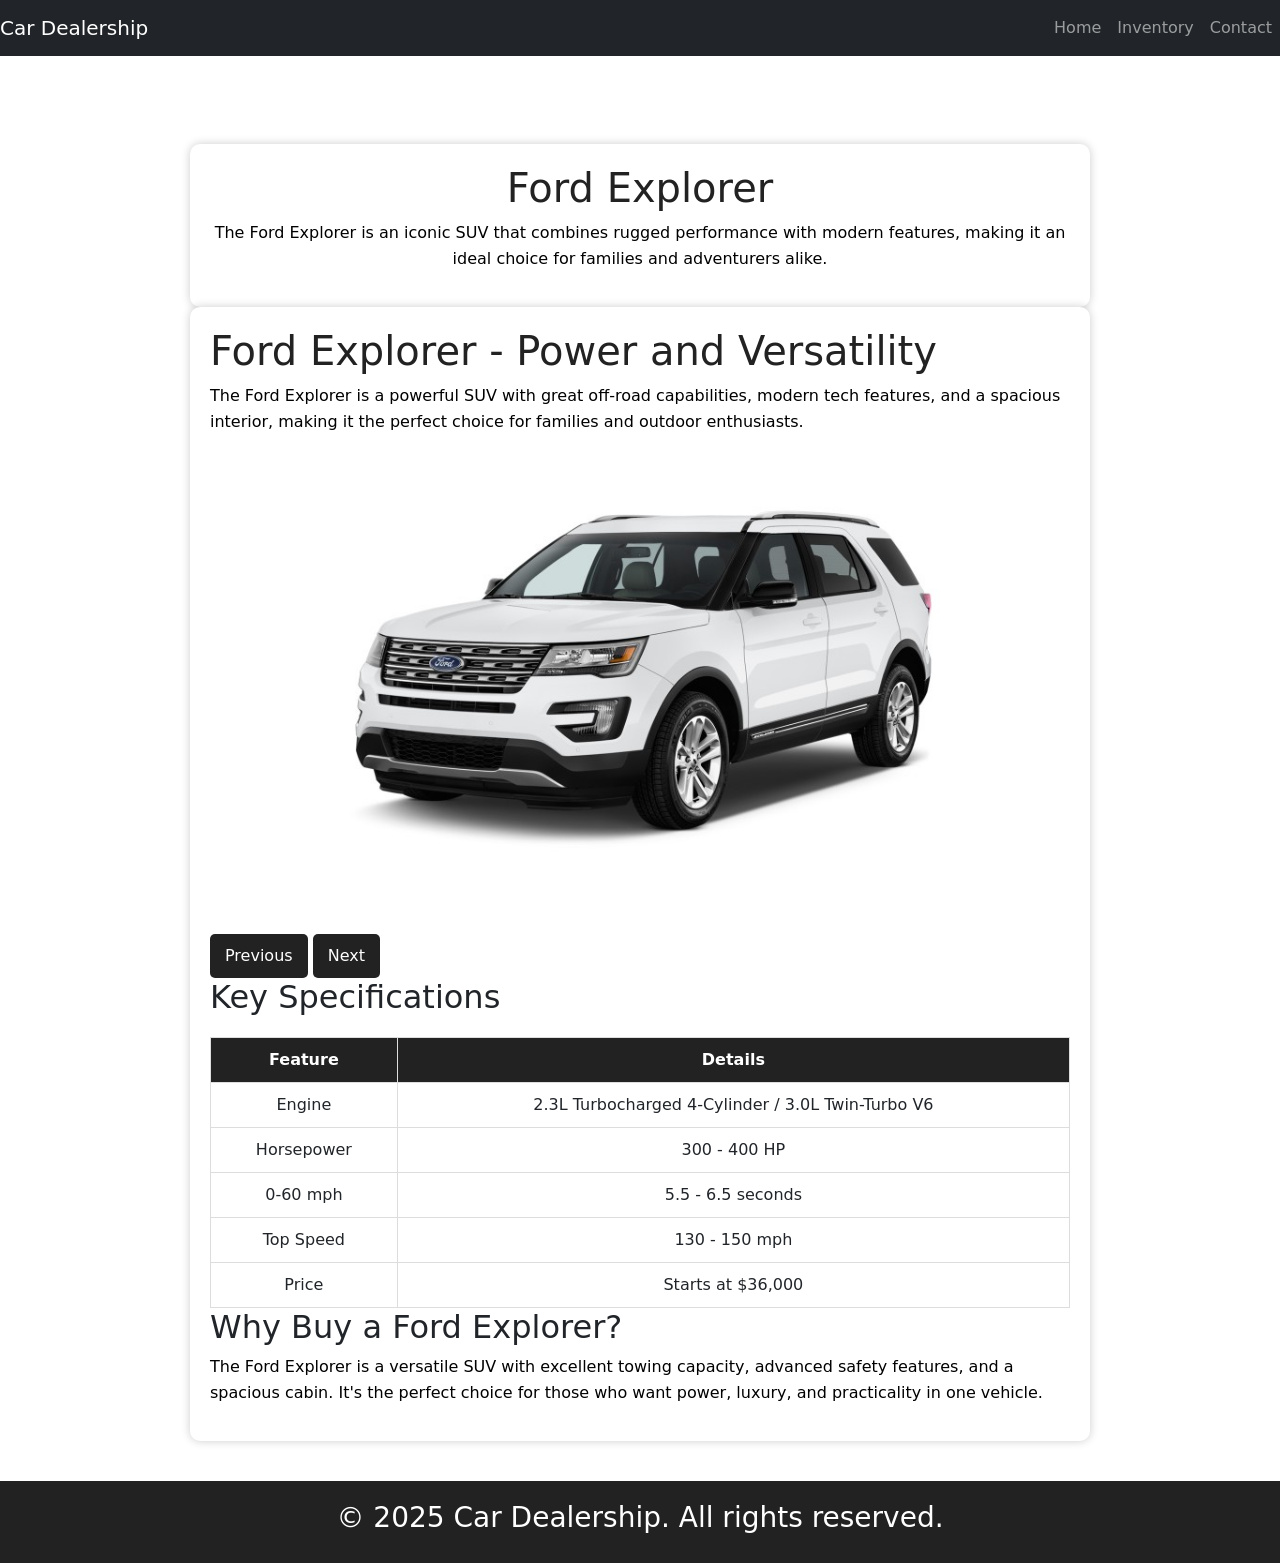
<file: Ford Explorer details.html>
<!DOCTYPE html>
<html lang="en">
<head>
    <meta charset="UTF-8">
    <meta name="viewport" content="width=device-width, initial-scale=1.0">
    <title>Ford Explorer</title>
    <link rel="stylesheet" href="style.css">
    <link rel="stylesheet" href="https://cdn.jsdelivr.net/npm/bootstrap@5.3.0/dist/css/bootstrap.min.css">
</head>
<body>

    <!-- Navbar -->
    <nav class="navbar navbar-expand-lg navbar-dark bg-dark fixed-top">
            <a class="navbar-brand" href="#">Car Dealership</a>
            <div class="collapse navbar-collapse" id="navbarNav">
                <ul class="navbar-nav ms-auto">
                    <li class="nav-item"><a class="nav-link" href="index.html">Home</a></li>
                    <li class="nav-item"><a class="nav-link" href="inventory.html">Inventory</a></li>
                    <li class="nav-item"><a class="nav-link" href="contact.html">Contact</a></li>
                </ul>
            </div>
    </nav><br><br><br><br>

    <!-- Main Content -->
    <div class="container mt-5">
        <h1 class="text-center">Ford Explorer</h1>
        <p class="text-center">The Ford Explorer is an iconic SUV that combines rugged performance with modern features, making it an ideal choice for families and adventurers alike.</p>
    </div>
    <style>
    .container {
        max-width: 900px;
        margin: auto;
        background: white;
        padding: 20px;
        border-radius: 10px;
        box-shadow: 0px 0px 10px rgba(0, 0, 0, 0.2);
    }

    h1 {
        color: #222;
    }

    p {
        font-size: 16px;
        line-height: 1.6;
        color: #000000;
    }

    .slideshow-container {
        position: relative;
        max-width: 600px;
        margin: 20px auto;
    }

    .slide {
        display: none;
    }

    .slide img {
        width: 100%;
        border-radius: 10px;
    }

    .prev, .next {
        margin-top: 10px;
        background-color: #222;
        color: white;
        border: none;
        padding: 10px 15px;
        cursor: pointer;
        font-size: 16px;
        border-radius: 5px;
    }

    .prev:hover, .next:hover {
        background-color: #494343;
    }

    table {
        width: 100%;
        margin-top: 20px;
        border-collapse: collapse;
    }

    table, th, td {
        border: 1px solid #ddd;
        padding: 10px;
        text-align: center;
    }

    th {
        background-color: #222;
        color: white;
    }

    footer {
        background: #222;
        color: white;
        text-align: center;
        padding: 20px 0;
        margin-top: 40px;
    }
</style>
</head>
<body>

<div class="container">
    <h1>Ford Explorer - Power and Versatility</h1>
    <p>
        The Ford Explorer is a powerful SUV with great off-road capabilities, modern tech features, and a spacious interior, making it the perfect choice for families and outdoor enthusiasts.
    </p>

    <!-- Slideshow Section -->
    <div class="slideshow-container">
        <div class="slide"><img src="foto/Ford Explorer.jpg" alt="Ford Explorer - Front View"></div>
        <div class="slide"><img src="foto/ford-explorer-side.avif" alt="Ford Explorer - Side View"></div>
        <div class="slide"><img src="foto/Ford-Explorer-Interior.avif" alt="Ford Explorer - Interior"></div>
    </div>

    <!-- Navigation Buttons -->
    <button class="prev" onclick="changeSlide(-1)">Previous</button>
    <button class="next" onclick="changeSlide(1)">Next</button>

    <h2>Key Specifications</h2>
    <table>
        <tr>
            <th>Feature</th>
            <th>Details</th>
        </tr>
        <tr>
            <td>Engine</td>
            <td>2.3L Turbocharged 4-Cylinder / 3.0L Twin-Turbo V6</td>
        </tr>
        <tr>
            <td>Horsepower</td>
            <td>300 - 400 HP</td>
        </tr>
        <tr>
            <td>0-60 mph</td>
            <td>5.5 - 6.5 seconds</td>
        </tr>
        <tr>
            <td>Top Speed</td>
            <td>130 - 150 mph</td>
        </tr>
        <tr>
            <td>Price</td>
            <td>Starts at $36,000</td>
        </tr>
    </table>

    <h2>Why Buy a Ford Explorer?</h2>
    <p>
        The Ford Explorer is a versatile SUV with excellent towing capacity, advanced safety features, and a spacious cabin. It's the perfect choice for those who want power, luxury, and practicality in one vehicle.
    </p>
</div>

<script>
    let slideIndex = 0;
    let slides = document.querySelectorAll(".slide");

    function showSlide(index) {
        slides.forEach(slide => slide.style.display = "none");
        slides[index].style.display = "block";
    }

    function changeSlide(direction) {
        slideIndex += direction;
        if (slideIndex >= slides.length) slideIndex = 0;
        if (slideIndex < 0) slideIndex = slides.length - 1;
        showSlide(slideIndex);
    }

    showSlide(slideIndex);
</script>
    <!-- Footer -->
    <footer>
        <h3>&copy; 2025 Car Dealership. All rights reserved.</h3>
    </footer>

    <!-- Bootstrap JS -->
    <script src="https://cdn.jsdelivr.net/npm/bootstrap@5.3.0/dist/js/bootstrap.bundle.min.js"></script>

</body>
</html>
</file>
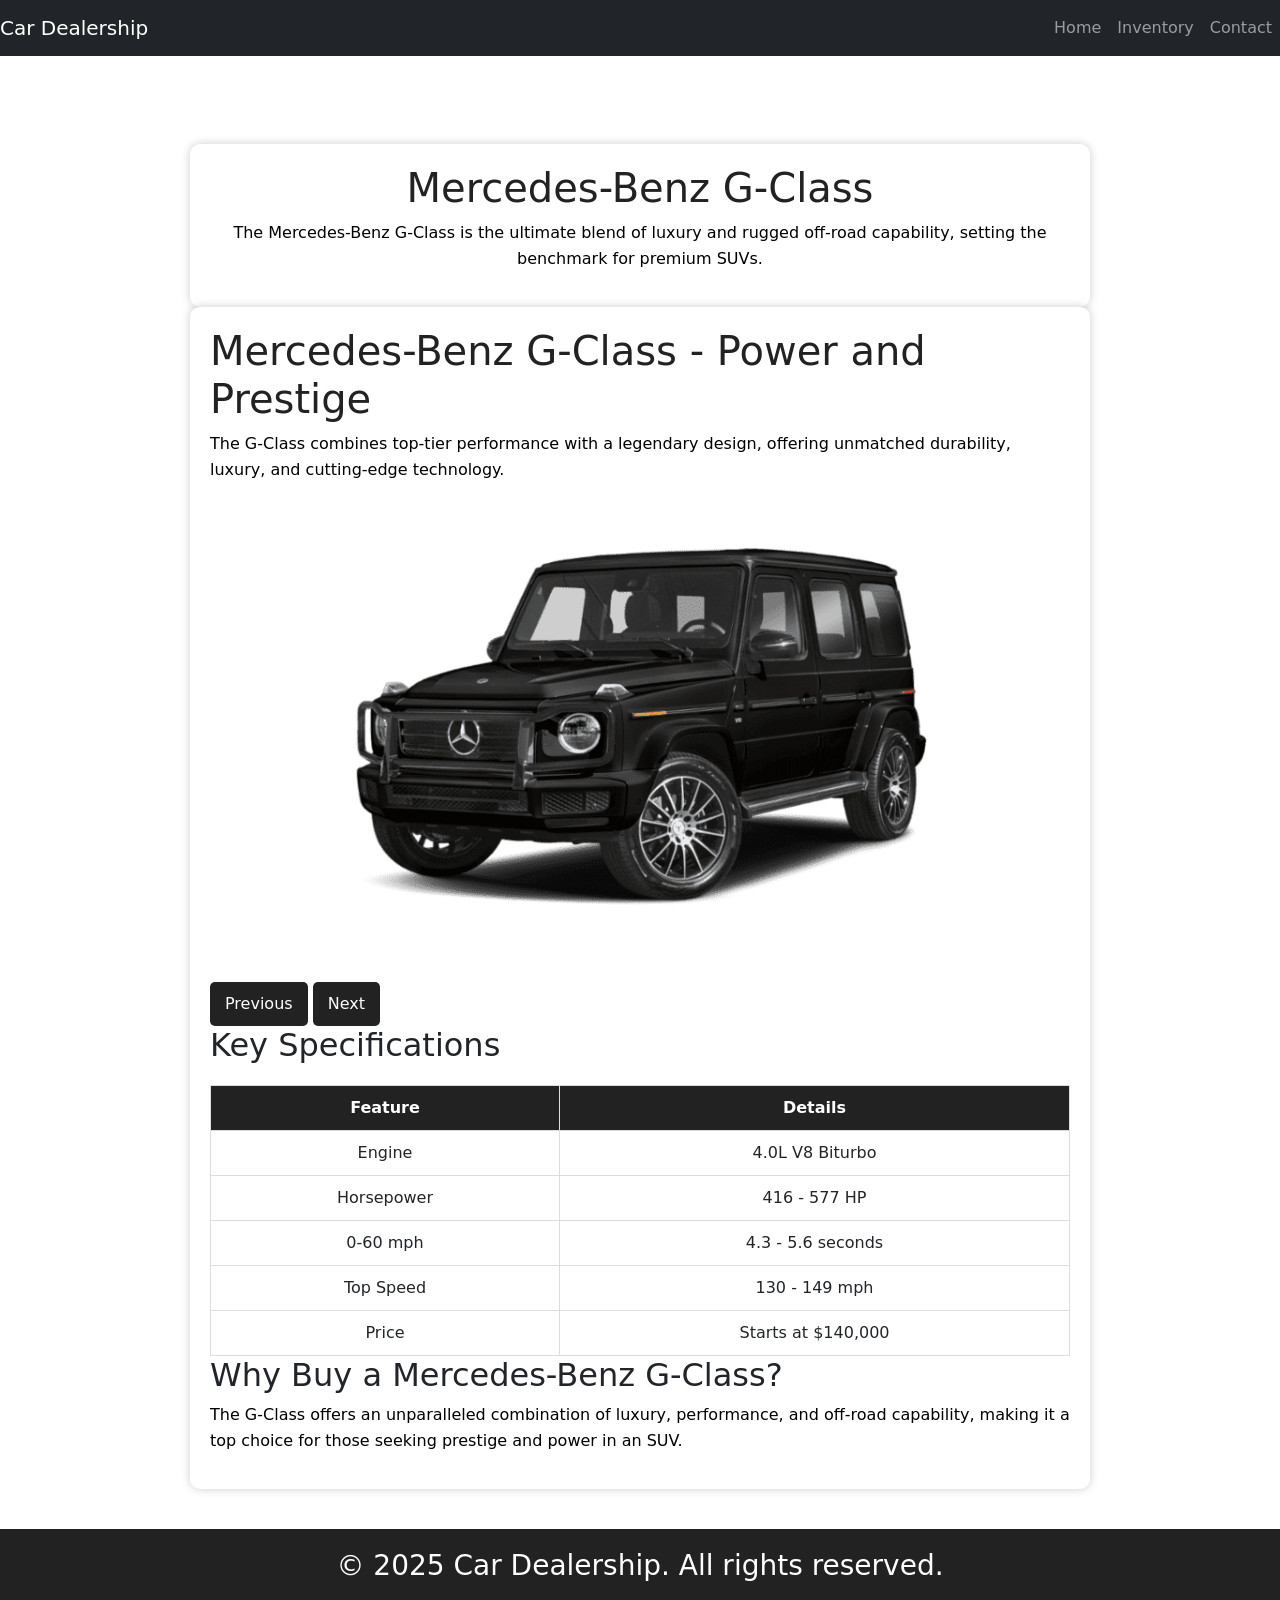
<file: g-class details.html>
<!DOCTYPE html>
<html lang="en">
<head>
    <meta charset="UTF-8">
    <meta name="viewport" content="width=device-width, initial-scale=1.0">
    <title>Mercedes-Benz G-Class</title>
    <link rel="stylesheet" href="style.css">
    <link rel="stylesheet" href="https://cdn.jsdelivr.net/npm/bootstrap@5.3.0/dist/css/bootstrap.min.css">
    <style>
        .container {
            max-width: 900px;
            margin: auto;
            background: white;
            padding: 20px;
            border-radius: 10px;
            box-shadow: 0px 0px 10px rgba(0, 0, 0, 0.2);
        }
    
        h1 {
            color: #222;
        }
    
        p {
            font-size: 16px;
            line-height: 1.6;
            color: #000000;
        }
    
        .slideshow-container {
            position: relative;
            max-width: 600px;
            margin: 20px auto;
        }
    
        .slide {
            display: none;
        }
    
        .slide img {
            width: 100%;
            border-radius: 10px;
        }
    
        .prev, .next {
            margin-top: 10px;
            background-color: #222;
            color: white;
            border: none;
            padding: 10px 15px;
            cursor: pointer;
            font-size: 16px;
            border-radius: 5px;
        }
    
        .prev:hover, .next:hover {
            background-color: #494343;
        }
    
        table {
            width: 100%;
            margin-top: 20px;
            border-collapse: collapse;
        }
    
        table, th, td {
            border: 1px solid #ddd;
            padding: 10px;
            text-align: center;
        }
    
        th {
            background-color: #222;
            color: white;
        }
    
        footer {
            background: #222;
            color: white;
            text-align: center;
            padding: 20px 0;
            margin-top: 40px;
        }
    </style>
    </head>
</head>
<body>

    <!-- Navbar -->
    <nav class="navbar navbar-expand-lg navbar-dark bg-dark fixed-top">
            <a class="navbar-brand" href="#">Car Dealership</a>
            <div class="collapse navbar-collapse" id="navbarNav">
                <ul class="navbar-nav ms-auto">
                    <li class="nav-item"><a class="nav-link" href="index.html">Home</a></li>
                    <li class="nav-item"><a class="nav-link" href="inventory.html">Inventory</a></li>
                    <li class="nav-item"><a class="nav-link" href="contact.html">Contact</a></li>
                </ul>
            </div>
    </nav><br><br><br><br>

    <!-- Main Content -->
    <div class="container mt-5">
        <h1 class="text-center">Mercedes-Benz G-Class</h1>
        <p class="text-center">The Mercedes-Benz G-Class is the ultimate blend of luxury and rugged off-road capability, setting the benchmark for premium SUVs.</p>
    </div>

    <div class="container">
        <h1>Mercedes-Benz G-Class - Power and Prestige</h1>
        <p>
            The G-Class combines top-tier performance with a legendary design, offering unmatched durability, luxury, and cutting-edge technology.
        </p>

        <!-- Slideshow Section -->
        <div class="slideshow-container">
            <div class="slide"><img src="foto/g-class.png" alt="Mercedes-Benz G-Class - Front View"></div>
            <div class="slide"><img src="foto/mercedes-benz_g-class-side.jpg" alt="Mercedes-Benz G-Class - Side View"></div>
            <div class="slide"><img src="foto/Mercedes-Benz-G-Class-Interior.jpg" alt="Mercedes-Benz G-Class - Interior"></div>
        </div>

        <!-- Navigation Buttons -->
        <button class="prev" onclick="changeSlide(-1)">Previous</button>
        <button class="next" onclick="changeSlide(1)">Next</button>

        <h2>Key Specifications</h2>
        <table>
            <tr>
                <th>Feature</th>
                <th>Details</th>
            </tr>
            <tr>
                <td>Engine</td>
                <td>4.0L V8 Biturbo</td>
            </tr>
            <tr>
                <td>Horsepower</td>
                <td>416 - 577 HP</td>
            </tr>
            <tr>
                <td>0-60 mph</td>
                <td>4.3 - 5.6 seconds</td>
            </tr>
            <tr>
                <td>Top Speed</td>
                <td>130 - 149 mph</td>
            </tr>
            <tr>
                <td>Price</td>
                <td>Starts at $140,000</td>
            </tr>
        </table>

        <h2>Why Buy a Mercedes-Benz G-Class?</h2>
        <p>
            The G-Class offers an unparalleled combination of luxury, performance, and off-road capability, making it a top choice for those seeking prestige and power in an SUV.
        </p>
    </div>

    <script>
        let slideIndex = 0;
        let slides = document.querySelectorAll(".slide");

        function showSlide(index) {
            slides.forEach(slide => slide.style.display = "none");
            slides[index].style.display = "block";
        }

        function changeSlide(direction) {
            slideIndex += direction;
            if (slideIndex >= slides.length) slideIndex = 0;
            if (slideIndex < 0) slideIndex = slides.length - 1;
            showSlide(slideIndex);
        }

        showSlide(slideIndex);
    </script>
    
    <!-- Footer -->
    <footer>
        <h3>&copy; 2025 Car Dealership. All rights reserved.</h3>
    </footer>

    <!-- Bootstrap JS -->
    <script src="https://cdn.jsdelivr.net/npm/bootstrap@5.3.0/dist/js/bootstrap.bundle.min.js"></script>

</body>
</html>
</file>
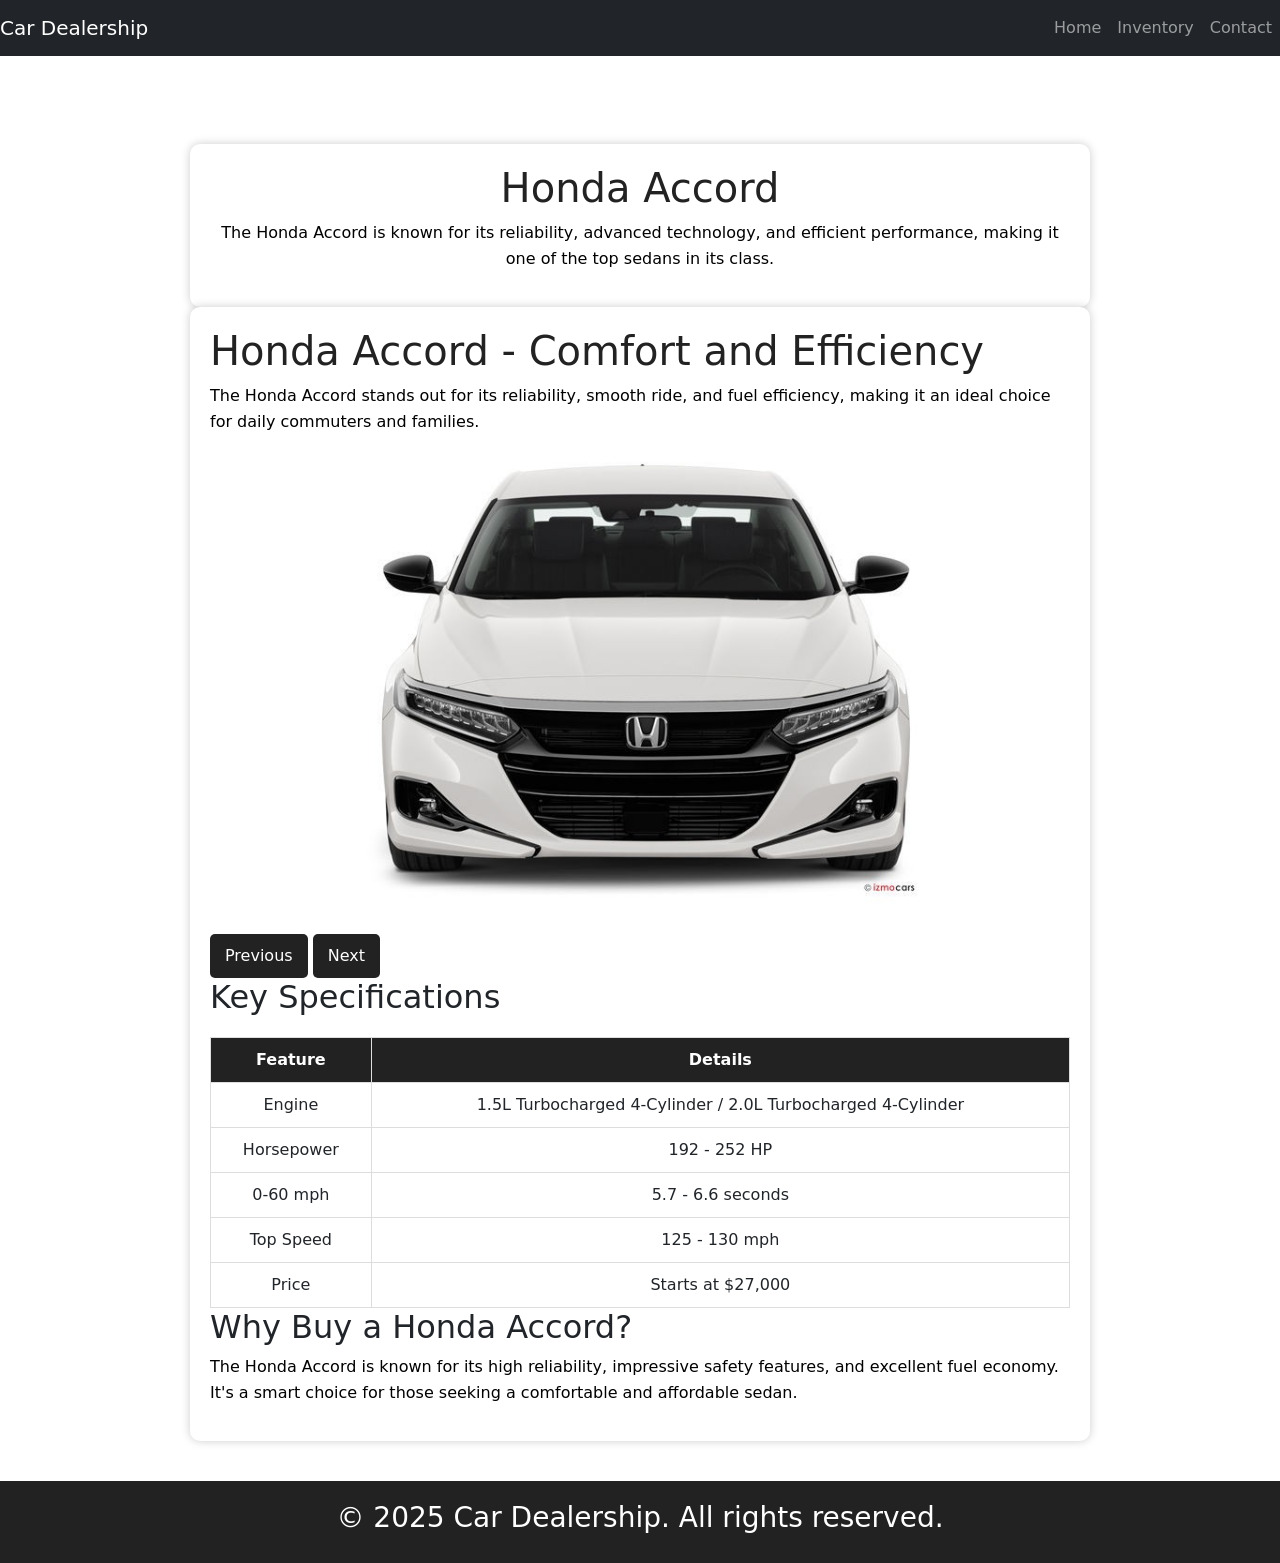
<file: honda accord details.html>
<!DOCTYPE html>
<html lang="en">
<head>
    <meta charset="UTF-8">
    <meta name="viewport" content="width=device-width, initial-scale=1.0">
    <title>Honda Accord</title>
    <link rel="stylesheet" href="style.css">
    <link rel="stylesheet" href="https://cdn.jsdelivr.net/npm/bootstrap@5.3.0/dist/css/bootstrap.min.css">
</head>
<body>

    <!-- Navbar -->
    <nav class="navbar navbar-expand-lg navbar-dark bg-dark fixed-top">
            <a class="navbar-brand" href="#">Car Dealership</a>
            <div class="collapse navbar-collapse" id="navbarNav">
                <ul class="navbar-nav ms-auto">
                    <li class="nav-item"><a class="nav-link" href="index.html">Home</a></li>
                    <li class="nav-item"><a class="nav-link" href="inventory.html">Inventory</a></li>
                    <li class="nav-item"><a class="nav-link" href="contact.html">Contact</a></li>
                </ul>
            </div>
    </nav><br><br><br><br>

    <!-- Main Content -->
    <div class="container mt-5">
        <h1 class="text-center">Honda Accord</h1>
        <p class="text-center">The Honda Accord is known for its reliability, advanced technology, and efficient performance, making it one of the top sedans in its class.</p>
    </div>
    <style>
    .container {
        max-width: 900px;
        margin: auto;
        background: white;
        padding: 20px;
        border-radius: 10px;
        box-shadow: 0px 0px 10px rgba(0, 0, 0, 0.2);
    }

    h1 {
        color: #222;
    }

    p {
        font-size: 16px;
        line-height: 1.6;
        color: #000000;
    }

    .slideshow-container {
        position: relative;
        max-width: 600px;
        margin: 20px auto;
    }

    .slide {
        display: none;
    }

    .slide img {
        width: 100%;
        border-radius: 10px;
    }

    .prev, .next {
        margin-top: 10px;
        background-color: #222;
        color: white;
        border: none;
        padding: 10px 15px;
        cursor: pointer;
        font-size: 16px;
        border-radius: 5px;
    }

    .prev:hover, .next:hover {
        background-color: #494343;
    }

    table {
        width: 100%;
        margin-top: 20px;
        border-collapse: collapse;
    }

    table, th, td {
        border: 1px solid #ddd;
        padding: 10px;
        text-align: center;
    }

    th {
        background-color: #222;
        color: white;
    }

    footer {
        background: #222;
        color: white;
        text-align: center;
        padding: 20px 0;
        margin-top: 40px;
    }
</style>
</head>
<body>

<div class="container">
    <h1>Honda Accord - Comfort and Efficiency</h1>
    <p>
        The Honda Accord stands out for its reliability, smooth ride, and fuel efficiency, making it an ideal choice for daily commuters and families.
    </p>

    <!-- Slideshow Section -->
    <div class="slideshow-container">
        <div class="slide"><img src="foto/honda accord front.png" alt="Honda Accord - Front View"></div>
        <div class="slide"><img src="foto/Honda Accord.png" alt="Honda Accord - Side View"></div>
        <div class="slide"><img src="foto/honda-accord-interior.jpg" alt="Honda Accord - Interior"></div>
    </div>

    <!-- Navigation Buttons -->
    <button class="prev" onclick="changeSlide(-1)">Previous</button>
    <button class="next" onclick="changeSlide(1)">Next</button>

    <h2>Key Specifications</h2>
    <table>
        <tr>
            <th>Feature</th>
            <th>Details</th>
        </tr>
        <tr>
            <td>Engine</td>
            <td>1.5L Turbocharged 4-Cylinder / 2.0L Turbocharged 4-Cylinder</td>
        </tr>
        <tr>
            <td>Horsepower</td>
            <td>192 - 252 HP</td>
        </tr>
        <tr>
            <td>0-60 mph</td>
            <td>5.7 - 6.6 seconds</td>
        </tr>
        <tr>
            <td>Top Speed</td>
            <td>125 - 130 mph</td>
        </tr>
        <tr>
            <td>Price</td>
            <td>Starts at $27,000</td>
        </tr>
    </table>

    <h2>Why Buy a Honda Accord?</h2>
    <p>
        The Honda Accord is known for its high reliability, impressive safety features, and excellent fuel economy. It's a smart choice for those seeking a comfortable and affordable sedan.
    </p>
</div>

<script>
    let slideIndex = 0;
    let slides = document.querySelectorAll(".slide");

    function showSlide(index) {
        slides.forEach(slide => slide.style.display = "none");
        slides[index].style.display = "block";
    }

    function changeSlide(direction) {
        slideIndex += direction;
        if (slideIndex >= slides.length) slideIndex = 0;
        if (slideIndex < 0) slideIndex = slides.length - 1;
        showSlide(slideIndex);
    }

    showSlide(slideIndex);
</script>
    <!-- Footer -->
    <footer>
        <h3>&copy; 2025 Car Dealership. All rights reserved.</h3>
    </footer>

    <!-- Bootstrap JS -->
    <script src="https://cdn.jsdelivr.net/npm/bootstrap@5.3.0/dist/js/bootstrap.bundle.min.js"></script>

</body>
</html>
</file>
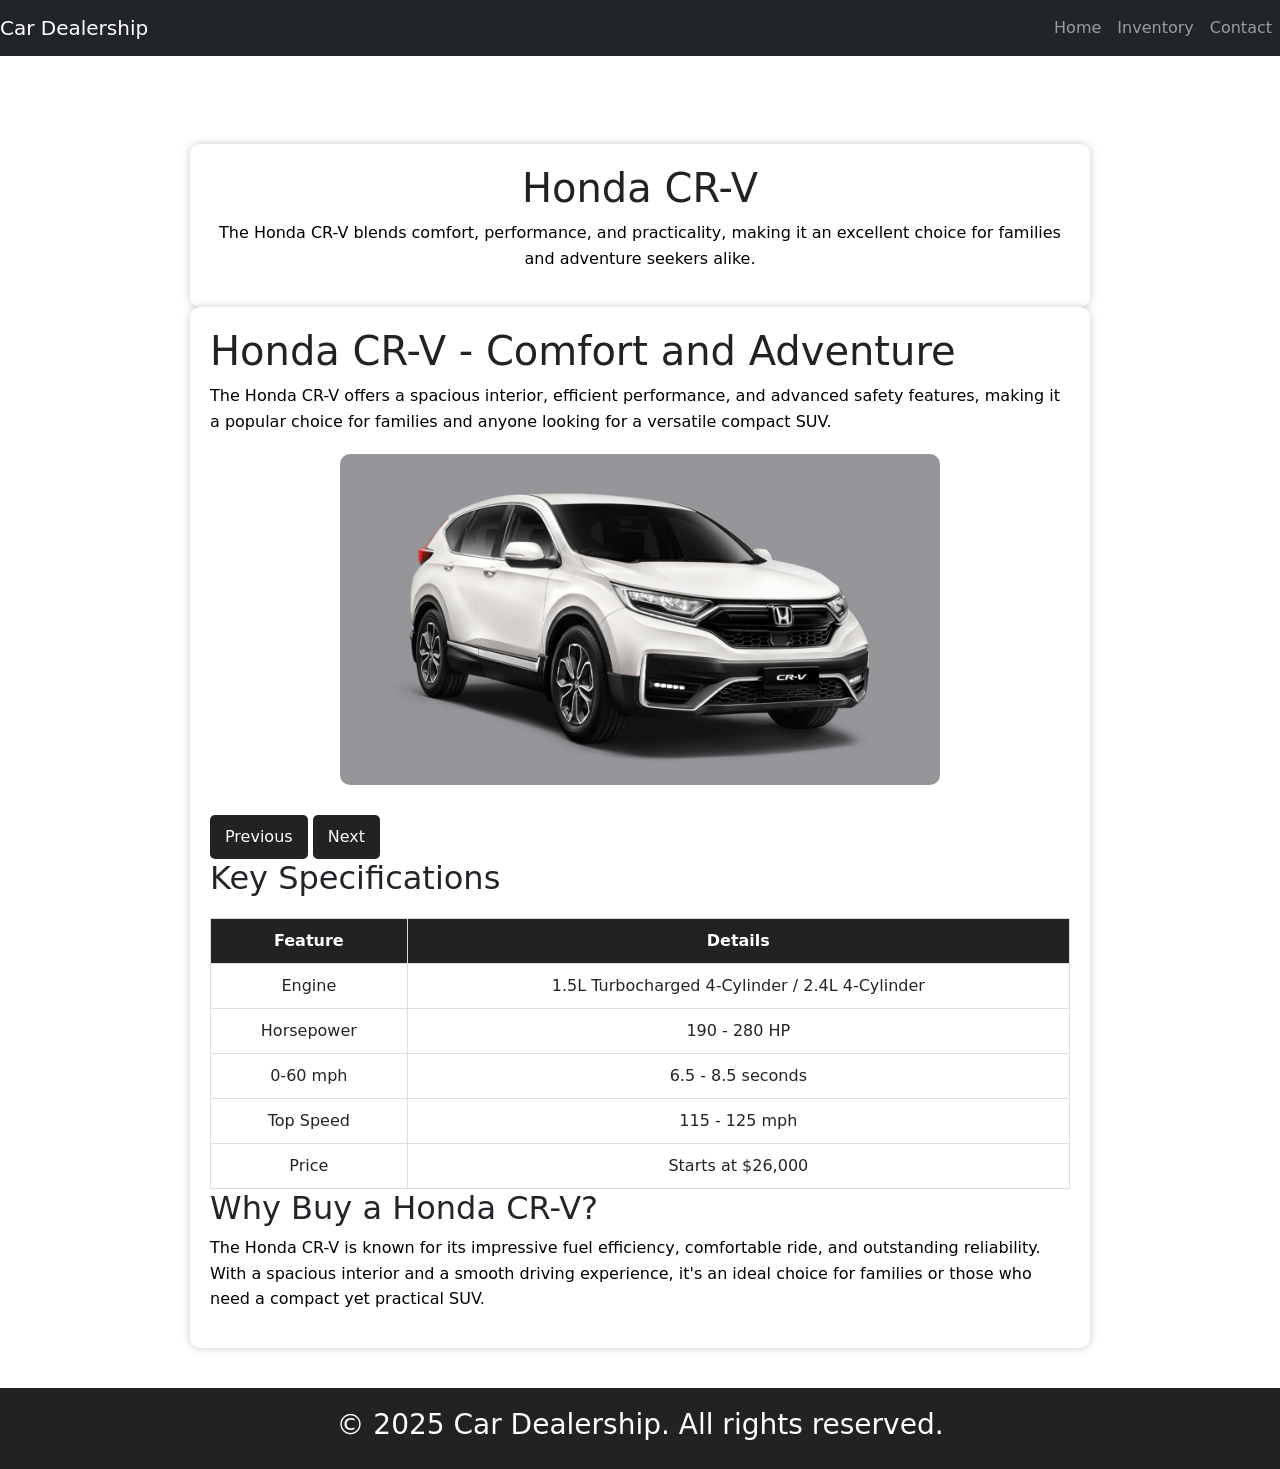
<file: Honda CR-V details.html>
<!DOCTYPE html>
<html lang="en">
<head>
    <meta charset="UTF-8">
    <meta name="viewport" content="width=device-width, initial-scale=1.0">
    <title>Honda CR-V</title>
    <link rel="stylesheet" href="style.css">
    <link rel="stylesheet" href="https://cdn.jsdelivr.net/npm/bootstrap@5.3.0/dist/css/bootstrap.min.css">
</head>
<body>

    <!-- Navbar -->
    <nav class="navbar navbar-expand-lg navbar-dark bg-dark fixed-top">
            <a class="navbar-brand" href="#">Car Dealership</a>
            <div class="collapse navbar-collapse" id="navbarNav">
                <ul class="navbar-nav ms-auto">
                    <li class="nav-item"><a class="nav-link" href="index.html">Home</a></li>
                    <li class="nav-item"><a class="nav-link" href="inventory.html">Inventory</a></li>
                    <li class="nav-item"><a class="nav-link" href="contact.html">Contact</a></li>
                </ul>
            </div>
    </nav><br><br><br><br>

    <!-- Main Content -->
    <div class="container mt-5">
        <h1 class="text-center">Honda CR-V</h1>
        <p class="text-center">The Honda CR-V blends comfort, performance, and practicality, making it an excellent choice for families and adventure seekers alike.</p>
    </div>
    <style>
    .container {
        max-width: 900px;
        margin: auto;
        background: white;
        padding: 20px;
        border-radius: 10px;
        box-shadow: 0px 0px 10px rgba(0, 0, 0, 0.2);
    }

    h1 {
        color: #222;
    }

    p {
        font-size: 16px;
        line-height: 1.6;
        color: #000000;
    }

    .slideshow-container {
        position: relative;
        max-width: 600px;
        margin: 20px auto;
    }

    .slide {
        display: none;
    }

    .slide img {
        width: 100%;
        border-radius: 10px;
    }

    .prev, .next {
        margin-top: 10px;
        background-color: #222;
        color: white;
        border: none;
        padding: 10px 15px;
        cursor: pointer;
        font-size: 16px;
        border-radius: 5px;
    }

    .prev:hover, .next:hover {
        background-color: #494343;
    }

    table {
        width: 100%;
        margin-top: 20px;
        border-collapse: collapse;
    }

    table, th, td {
        border: 1px solid #ddd;
        padding: 10px;
        text-align: center;
    }

    th {
        background-color: #222;
        color: white;
    }

    footer {
        background: #222;
        color: white;
        text-align: center;
        padding: 20px 0;
        margin-top: 40px;
    }
</style>
</head>
<body>

<div class="container">
    <h1>Honda CR-V - Comfort and Adventure</h1>
    <p>
        The Honda CR-V offers a spacious interior, efficient performance, and advanced safety features, making it a popular choice for families and anyone looking for a versatile compact SUV.
    </p>

    <!-- Slideshow Section -->
    <div class="slideshow-container">
        <div class="slide"><img src="foto/Honda CR-V.jpeg" alt="Honda CR-V - Front View"></div>
        <div class="slide"><img src="foto/honda_cr_v_sideview.jpg" alt="Honda CR-V - Side View"></div>
        <div class="slide"><img src="foto/honda-cr-v-interior.avif" alt="Honda CR-V - Interior"></div>
    </div>

    <!-- Navigation Buttons -->
    <button class="prev" onclick="changeSlide(-1)">Previous</button>
    <button class="next" onclick="changeSlide(1)">Next</button>

    <h2>Key Specifications</h2>
    <table>
        <tr>
            <th>Feature</th>
            <th>Details</th>
        </tr>
        <tr>
            <td>Engine</td>
            <td>1.5L Turbocharged 4-Cylinder / 2.4L 4-Cylinder</td>
        </tr>
        <tr>
            <td>Horsepower</td>
            <td>190 - 280 HP</td>
        </tr>
        <tr>
            <td>0-60 mph</td>
            <td>6.5 - 8.5 seconds</td>
        </tr>
        <tr>
            <td>Top Speed</td>
            <td>115 - 125 mph</td>
        </tr>
        <tr>
            <td>Price</td>
            <td>Starts at $26,000</td>
        </tr>
    </table>

    <h2>Why Buy a Honda CR-V?</h2>
    <p>
        The Honda CR-V is known for its impressive fuel efficiency, comfortable ride, and outstanding reliability. With a spacious interior and a smooth driving experience, it's an ideal choice for families or those who need a compact yet practical SUV.
    </p>
</div>

<script>
    let slideIndex = 0;
    let slides = document.querySelectorAll(".slide");

    function showSlide(index) {
        slides.forEach(slide => slide.style.display = "none");
        slides[index].style.display = "block";
    }

    function changeSlide(direction) {
        slideIndex += direction;
        if (slideIndex >= slides.length) slideIndex = 0;
        if (slideIndex < 0) slideIndex = slides.length - 1;
        showSlide(slideIndex);
    }

    showSlide(slideIndex);
</script>
    <!-- Footer -->
    <footer>
        <h3>&copy; 2025 Car Dealership. All rights reserved.</h3>
    </footer>

    <!-- Bootstrap JS -->
    <script src="https://cdn.jsdelivr.net/npm/bootstrap@5.3.0/dist/js/bootstrap.bundle.min.js"></script>

</body>
</html>
</file>
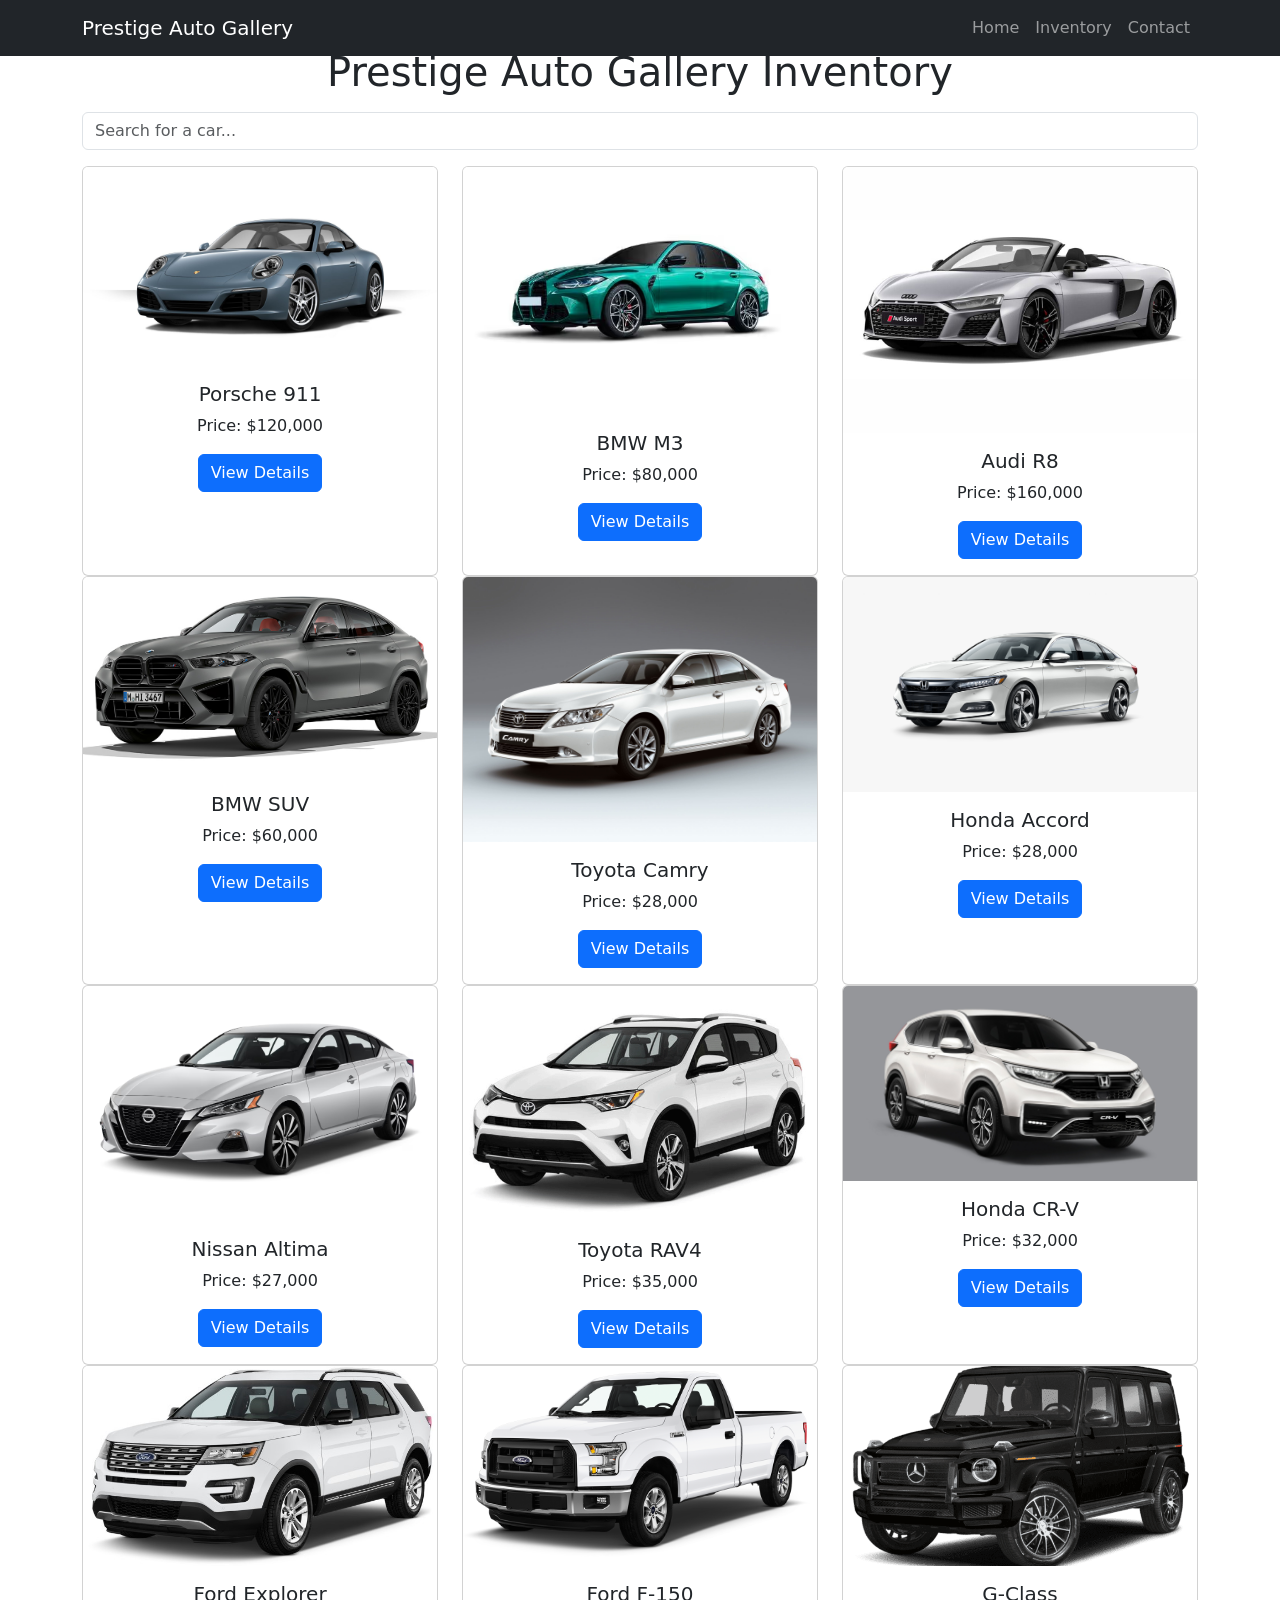
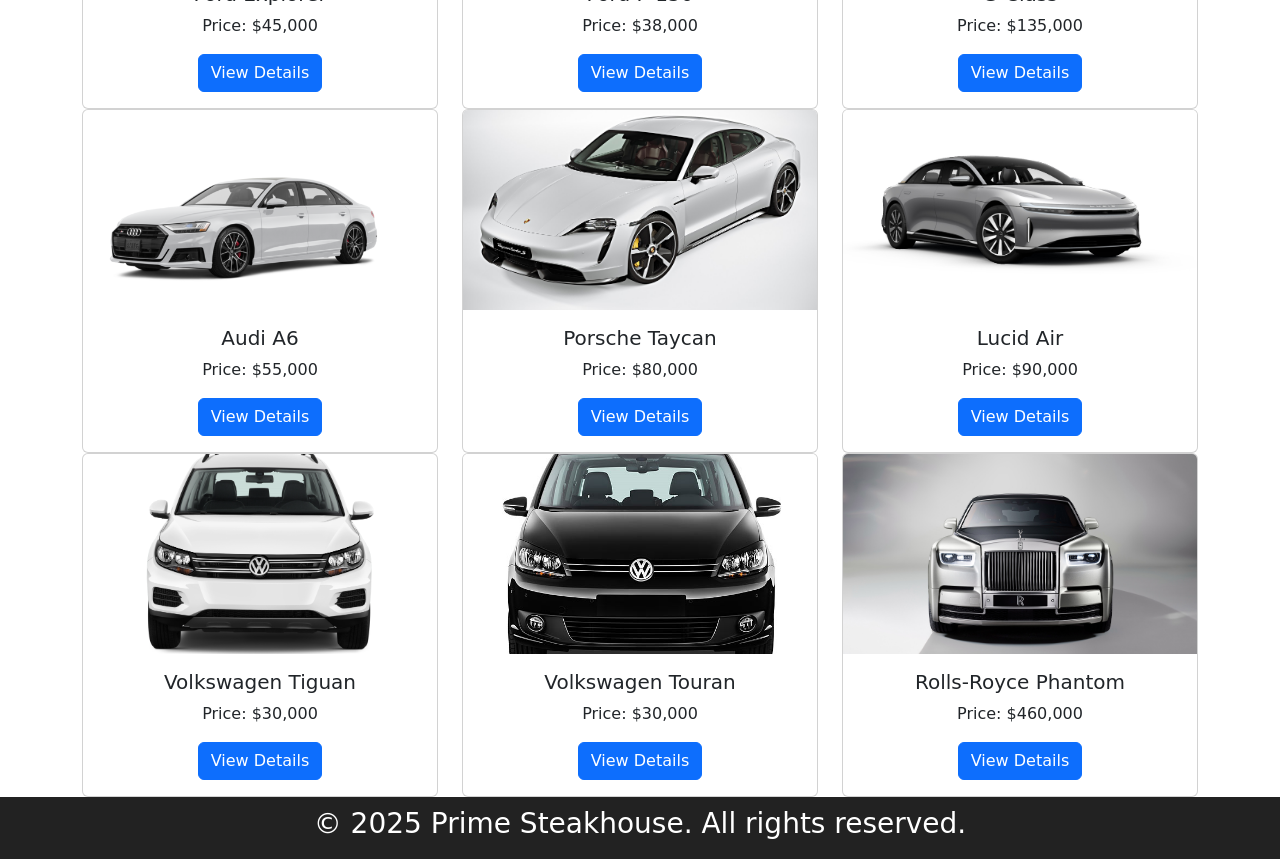
<file: inventory.html>
<!DOCTYPE html>
<html lang="en">
<head>
    <meta charset="UTF-8">
    <meta name="viewport" content="width=device-width, initial-scale=1.0">
    <title>Car Inventory</title>
    <link rel="stylesheet" href="style.css">
    <link rel="stylesheet" href="https://cdn.jsdelivr.net/npm/bootstrap@5.3.0/dist/css/bootstrap.min.css">
</head>
<body>
    <nav class="navbar navbar-expand-lg navbar-dark bg-dark fixed-top">
        <div class="container">
            <a class="navbar-brand" href="#">Prestige Auto Gallery</a>
            <button class="navbar-toggler" type="button" data-bs-toggle="collapse" data-bs-target="#navbarNav">
                <span class="navbar-toggler-icon"></span>
            </button>
            <div class="collapse navbar-collapse" id="navbarNav">
                <ul class="navbar-nav ms-auto">
                    <li class="nav-item"><a class="nav-link" href="index.html">Home</a></li>
                    <li class="nav-item"><a class="nav-link" href="inventory.html">Inventory</a></li>
                    <li class="nav-item"><a class="nav-link" href="contact.html">Contact</a></li>
                </ul>
            </div>
        </div>
    </nav>

    <div class="container mt-5">
        <h1 class="text-center">Prestige Auto Gallery Inventory</h1>
        
        <!-- Search Bar -->
        <input type="text" id="searchBar" class="form-control my-3" placeholder="Search for a car...">
        
        <!-- Inventory List -->
        <div class="row" id="carInventory">
            <div class="col-md-4" data-name="Porsche 911">
                <div class="card h-100">
                    <img src="foto/porsche.jpg" class="card-img-top" alt="Porsche 911">
                    <div class="card-body text-center">
                        <h5 class="card-title">Porsche 911</h5>
                        <p class="card-text">Price: $120,000</p>
                        <a href="porsche details.html" class="btn btn-primary">View Details</a>
                    </div>
                </div>
            </div>
            <div class="col-md-4" data-name="BMW M3">
                <div class="card h-100">
                    <img src="foto/bmw m3.avif" class="card-img-top" alt="BMW M3">
                    <div class="card-body text-center">
                        <h5 class="card-title">BMW M3</h5>
                        <p class="card-text">Price: $80,000</p>
                        <a href="bmw m3 details.html" class="btn btn-primary">View Details</a>
                    </div>
                </div>
            </div>
            <div class="col-md-4" data-name="Audi R8">
                <div class="card h-100">
                    <img src="foto/audi r8.jpg" class="card-img-top" alt="Audi R8">
                    <div class="card-body text-center">
                        <h5 class="card-title">Audi R8</h5>
                        <p class="card-text">Price: $160,000</p>
                        <a href="audi r8 details.html" class="btn btn-primary">View Details</a>
                    </div>
                </div>
            </div>
            <div class="col-md-4" data-name="BMW SUV">
                <div class="card h-100">
                    <img src="foto/bmw suv.jpg" class="card-img-top" alt="BMW SUV">
                    <div class="card-body text-center">
                        <h5 class="card-title">BMW SUV</h5>
                        <p class="card-text">Price: $60,000</p>
                        <a href="bmw suv details.html" class="btn btn-primary">View Details</a>
                    </div>
                </div>
            </div>
            <div class="col-md-4" data-name="Toyota Camry">
                <div class="card h-100">
                    <img src="foto/toyota-camry-1.jpg" class="card-img-top" alt="Toyota Camry">
                    <div class="card-body text-center">
                        <h5 class="card-title">Toyota Camry</h5>
                        <p class="card-text">Price: $28,000</p>
                        <a href="toyota camry details.html" class="btn btn-primary">View Details</a>
                    </div>
                </div>
            </div>
            <div class="col-md-4" data-name="Honda Accord">
                <div class="card h-100">
                    <img src="foto/Honda Accord.png" class="card-img-top" alt="Honda Accord">
                    <div class="card-body text-center">
                        <h5 class="card-title">Honda Accord</h5>
                        <p class="card-text">Price: $28,000</p>
                        <a href="honda accord details.html" class="btn btn-primary">View Details</a>
                    </div>
                </div>
            </div>
            <div class="col-md-4" data-name="Nissan Altima">
                <div class="card h-100">
                    <img src="foto/Nissan Altima.avif" class="card-img-top" alt="Nissan Altima">
                    <div class="card-body text-center">
                        <h5 class="card-title">Nissan Altima</h5>
                        <p class="card-text">Price: $27,000</p>
                        <a href="nissan altima details.html" class="btn btn-primary">View Details</a>
                    </div>
                </div>
            </div>
            <div class="col-md-4" data-name="Toyota RAV4">
                <div class="card h-100">
                    <img src="foto/Toyota RAV4.webp" class="card-img-top" alt="Toyota RAV4">
                    <div class="card-body text-center">
                        <h5 class="card-title">Toyota RAV4</h5>
                        <p class="card-text">Price: $35,000</p>
                        <a href="Toyota RAV4 details.html" class="btn btn-primary">View Details</a>
                    </div>
                </div>
            </div>
            <div class="col-md-4" data-name="Honda CR-V">
                <div class="card h-100">
                    <img src="foto/Honda CR-V.jpeg" class="card-img-top" alt="Honda CR-V">
                    <div class="card-body text-center">
                        <h5 class="card-title">Honda CR-V</h5>
                        <p class="card-text">Price: $32,000</p>
                        <a href="Honda CR-V details.html" class="btn btn-primary">View Details</a>
                    </div>
                </div>
            </div>
            <div class="col-md-4" data-name="Ford Explorer">
                <div class="card h-100">
                    <img src="foto/Ford Explorer.jpg" class="card-img-top" alt="Ford Explorer" style="height: 200px; object-fit: cover;">
                    <div class="card-body text-center">
                        <h5 class="card-title">Ford Explorer</h5>
                        <p class="card-text">Price: $45,000</p>
                        <a href="Ford Explorer details.html" class="btn btn-primary">View Details</a>
                    </div>
                </div>
            </div>
            <div class="col-md-4" data-name="Ford F-150">
                <div class="card h-100">
                    <img src="foto/Ford F-150.png" class="card-img-top" alt="Ford F-150" style="height: 200px; object-fit: cover;">
                    <div class="card-body text-center">
                        <h5 class="card-title">Ford F-150</h5>
                        <p class="card-text">Price: $38,000</p>
                        <a href="Ford F-150 details.html" class="btn btn-primary">View Details</a>
                    </div>
                </div>
            </div>
            <div class="col-md-4" data-name="G-Class">
                <div class="card h-100">
                    <img src="foto/g-class.png" class="card-img-top" alt="G-Class" style="height: 200px; object-fit: cover;">
                    <div class="card-body text-center">
                        <h5 class="card-title">G-Class</h5>
                        <p class="card-text">Price: $135,000</p>
                        <a href="g-class details.html" class="btn btn-primary">View Details</a>
                    </div>
                </div>
            </div>
            <div class="col-md-4" data-name="Audi A6">
                <div class="card h-100">
                    <img src="foto/Audi A6.png" class="card-img-top" alt="Audi A6" style="height: 200px; object-fit: cover;">
                    <div class="card-body text-center">
                        <h5 class="card-title">Audi A6</h5>
                        <p class="card-text">Price: $55,000</p>
                        <a href="Audi A6 details.html" class="btn btn-primary">View Details</a>
                    </div>
                </div>
            </div>
            <div class="col-md-4" data-name="Porsche Taycan">
                <div class="card h-100">
                    <img src="foto/Porsche Taycan.jpg" class="card-img-top" alt="Porsche Taycan" style="height: 200px; object-fit: cover;">
                    <div class="card-body text-center">
                        <h5 class="card-title">Porsche Taycan</h5>
                        <p class="card-text">Price: $80,000</p>
                        <a href="Porsche Taycan details.html" class="btn btn-primary">View Details</a>
                    </div>
                </div>
            </div>
            <div class="col-md-4" data-name="Lucid Air">
                <div class="card h-100">
                    <img src="foto/Lucid Air.jpg" class="card-img-top" alt="Lucid Air" style="height: 200px; object-fit: cover;">
                    <div class="card-body text-center">
                        <h5 class="card-title">Lucid Air</h5>
                        <p class="card-text">Price: $90,000</p>
                        <a href="Lucid Air details.html" class="btn btn-primary">View Details</a>
                    </div>
                </div>
            </div>
            <div class="col-md-4" data-name="Volkswagen Tiguan">
                <div class="card h-100">
                    <img src="foto/volkswagen tiguan1.png" class="card-img-top" alt="Volkswagen Tiguan" style="height: 200px; object-fit: cover;">
                    <div class="card-body text-center">
                        <h5 class="card-title">Volkswagen Tiguan</h5>
                        <p class="card-text">Price: $30,000</p>
                        <a href="volkswagen tiguan details.html" class="btn btn-primary">View Details</a>
                    </div>
                </div>
            </div>
            <div class="col-md-4" data-name="Volkswagen Touran">
                <div class="card h-100">
                    <img src="foto/Volkswagen Tauran1.jpg" class="card-img-top" alt="Volkswagen Touran" style="height: 200px; object-fit: cover;">
                    <div class="card-body text-center">
                        <h5 class="card-title">Volkswagen Touran</h5>
                        <p class="card-text">Price: $30,000</p>
                        <a href="Volkswagen Touran details.html" class="btn btn-primary">View Details</a>
                    </div>
                </div>
            </div>
            <div class="col-md-4" data-name="Rolls-Royce Phantom">
                <div class="card h-100">
                    <img src="foto/rolls-royce-phantom.jpg" class="card-img-top" alt="Rolls-Royce Phantom" style="height: 200px; object-fit: cover;">
                    <div class="card-body text-center">
                        <h5 class="card-title">Rolls-Royce Phantom</h5>
                        <p class="card-text">Price: $460,000</p>
                        <a href="Rolls-Royce Phantom details.html" class="btn btn-primary">View Details</a>
                    </div>
                </div>
            </div>
        </div>
    </div>
    
    <!-- <script>
        document.getElementById('searchBar').addEventListener('input', function() {
            let query = this.value.toLowerCase();
            let items = document.querySelectorAll('#carInventory .col-md-4');
            
            items.forEach(item => {
                let name = item.getAttribute('data-name').toLowerCase();
                item.style.display = name.includes(query) ? 'block' : 'none';
            });
        });
    </script> -->
    <script src="app.js"></script>
    <footer>
        <h3>&copy; 2025 Prime Steakhouse. All rights reserved.</h3>
    </footer>
    <script src="https://cdn.jsdelivr.net/npm/bootstrap@5.3.0/dist/js/bootstrap.bundle.min.js"></script>
</body>
</html>
</file>
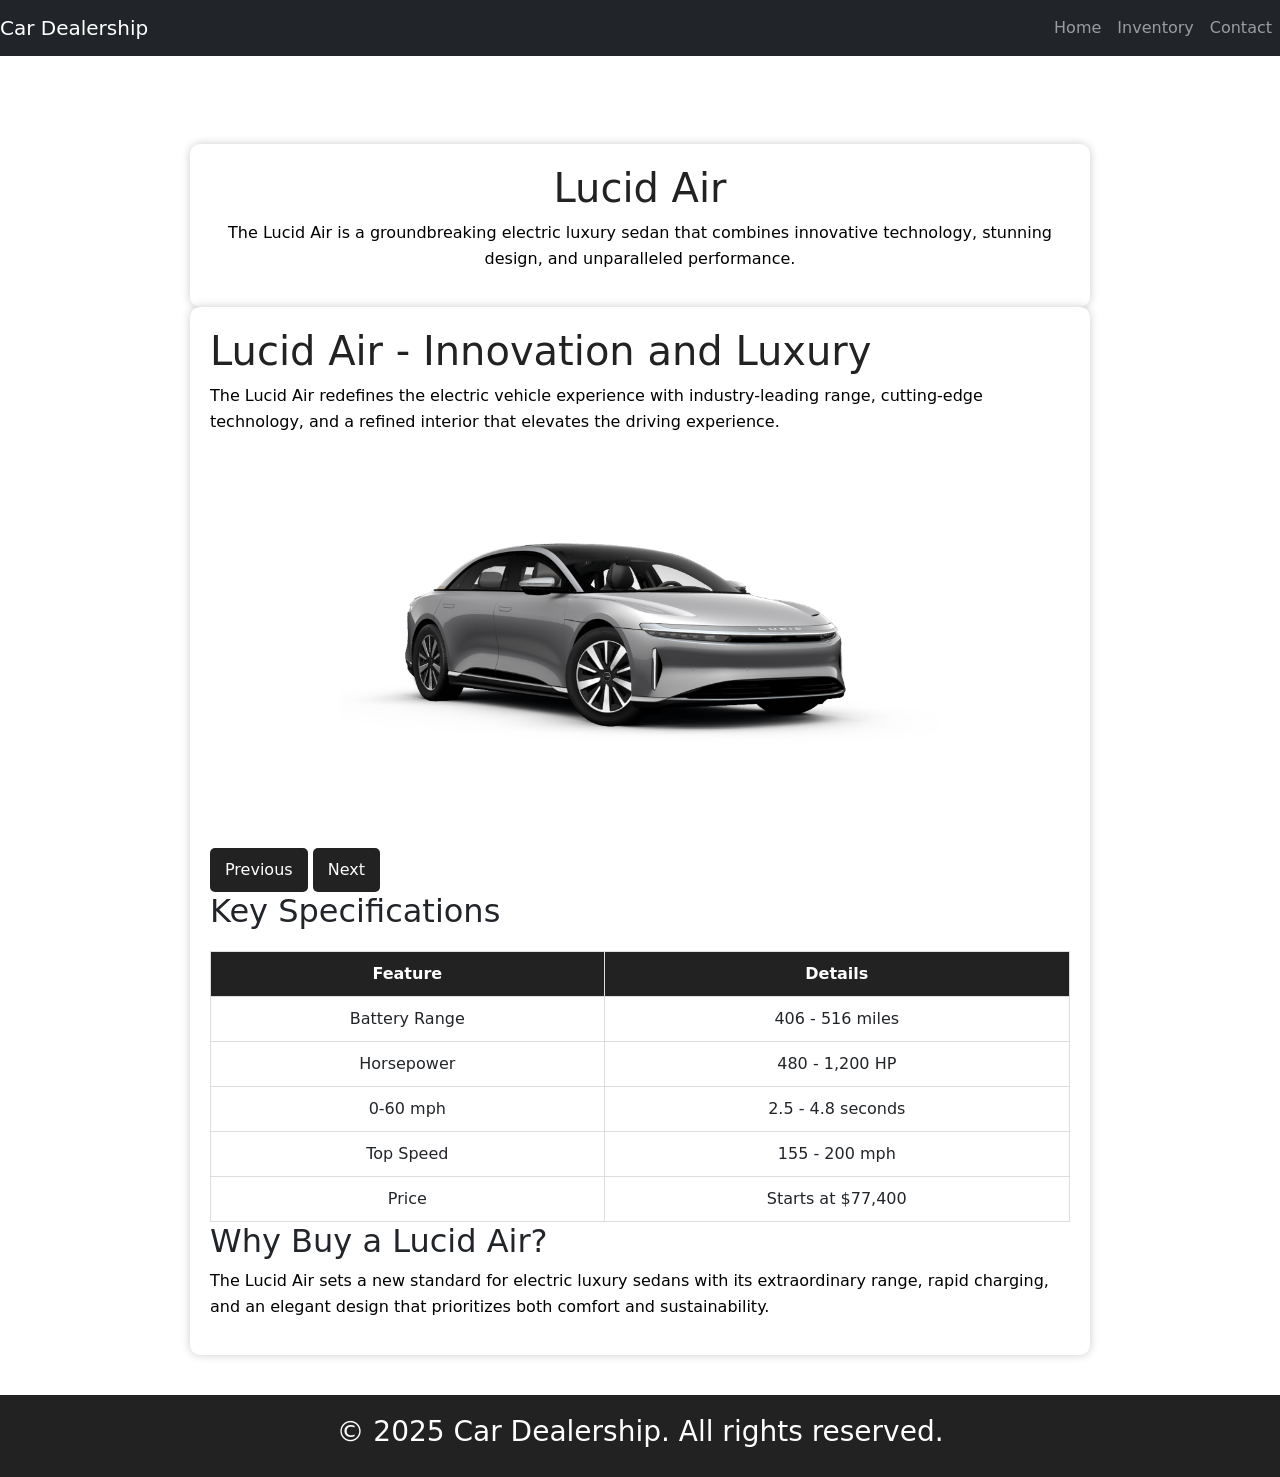
<file: Lucid Air details.html>
<!DOCTYPE html>
<html lang="en">
<head>
    <meta charset="UTF-8">
    <meta name="viewport" content="width=device-width, initial-scale=1.0">
    <title>Lucid Air</title>
    <link rel="stylesheet" href="style.css">
    <link rel="stylesheet" href="https://cdn.jsdelivr.net/npm/bootstrap@5.3.0/dist/css/bootstrap.min.css">
    <style>
        .container {
            max-width: 900px;
            margin: auto;
            background: white;
            padding: 20px;
            border-radius: 10px;
            box-shadow: 0px 0px 10px rgba(0, 0, 0, 0.2);
        }
    
        h1 {
            color: #222;
        }
    
        p {
            font-size: 16px;
            line-height: 1.6;
            color: #000000;
        }
    
        .slideshow-container {
            position: relative;
            max-width: 600px;
            margin: 20px auto;
        }
    
        .slide {
            display: none;
        }
    
        .slide img {
            width: 100%;
            border-radius: 10px;
        }
    
        .prev, .next {
            margin-top: 10px;
            background-color: #222;
            color: white;
            border: none;
            padding: 10px 15px;
            cursor: pointer;
            font-size: 16px;
            border-radius: 5px;
        }
    
        .prev:hover, .next:hover {
            background-color: #494343;
        }
    
        table {
            width: 100%;
            margin-top: 20px;
            border-collapse: collapse;
        }
    
        table, th, td {
            border: 1px solid #ddd;
            padding: 10px;
            text-align: center;
        }
    
        th {
            background-color: #222;
            color: white;
        }
    
        footer {
            background: #222;
            color: white;
            text-align: center;
            padding: 20px 0;
            margin-top: 40px;
        }
    </style>
</head>
<body>

    <!-- Navbar -->
    <nav class="navbar navbar-expand-lg navbar-dark bg-dark fixed-top">
        <a class="navbar-brand" href="#">Car Dealership</a>
        <div class="collapse navbar-collapse" id="navbarNav">
            <ul class="navbar-nav ms-auto">
                <li class="nav-item"><a class="nav-link" href="index.html">Home</a></li>
                <li class="nav-item"><a class="nav-link" href="inventory.html">Inventory</a></li>
                <li class="nav-item"><a class="nav-link" href="contact.html">Contact</a></li>
            </ul>
        </div>
    </nav><br><br><br><br>

    <!-- Main Content -->
    <div class="container mt-5">
        <h1 class="text-center">Lucid Air</h1>
        <p class="text-center">The Lucid Air is a groundbreaking electric luxury sedan that combines innovative technology, stunning design, and unparalleled performance.</p>
    </div>

    <div class="container">
        <h1>Lucid Air - Innovation and Luxury</h1>
        <p>
            The Lucid Air redefines the electric vehicle experience with industry-leading range, cutting-edge technology, and a refined interior that elevates the driving experience.
        </p>

        <!-- Slideshow Section -->
        <div class="slideshow-container">
            <div class="slide"><img src="foto/Lucid Air.jpg" alt="Lucid Air - Front View"></div>
            <div class="slide"><img src="foto/Lucid Air side.jpg" alt="Lucid Air - Side View"></div>
            <div class="slide"><img src="foto/lucid-air-interior.webp" alt="Lucid Air - Interior"></div>
        </div>

        <!-- Navigation Buttons -->
        <button class="prev" onclick="changeSlide(-1)">Previous</button>
        <button class="next" onclick="changeSlide(1)">Next</button>

        <h2>Key Specifications</h2>
        <table>
            <tr>
                <th>Feature</th>
                <th>Details</th>
            </tr>
            <tr>
                <td>Battery Range</td>
                <td>406 - 516 miles</td>
            </tr>
            <tr>
                <td>Horsepower</td>
                <td>480 - 1,200 HP</td>
            </tr>
            <tr>
                <td>0-60 mph</td>
                <td>2.5 - 4.8 seconds</td>
            </tr>
            <tr>
                <td>Top Speed</td>
                <td>155 - 200 mph</td>
            </tr>
            <tr>
                <td>Price</td>
                <td>Starts at $77,400</td>
            </tr>
        </table>

        <h2>Why Buy a Lucid Air?</h2>
        <p>
            The Lucid Air sets a new standard for electric luxury sedans with its extraordinary range, rapid charging, and an elegant design that prioritizes both comfort and sustainability.
        </p>
    </div>

    <script>
        let slideIndex = 0;
        let slides = document.querySelectorAll(".slide");

        function showSlide(index) {
            slides.forEach(slide => slide.style.display = "none");
            slides[index].style.display = "block";
        }

        function changeSlide(direction) {
            slideIndex += direction;
            if (slideIndex >= slides.length) slideIndex = 0;
            if (slideIndex < 0) slideIndex = slides.length - 1;
            showSlide(slideIndex);
        }

        showSlide(slideIndex);
    </script>
    
    <!-- Footer -->
    <footer>
        <h3>&copy; 2025 Car Dealership. All rights reserved.</h3>
    </footer>

    <!-- Bootstrap JS -->
    <script src="https://cdn.jsdelivr.net/npm/bootstrap@5.3.0/dist/js/bootstrap.bundle.min.js"></script>

</body>
</html>
</file>
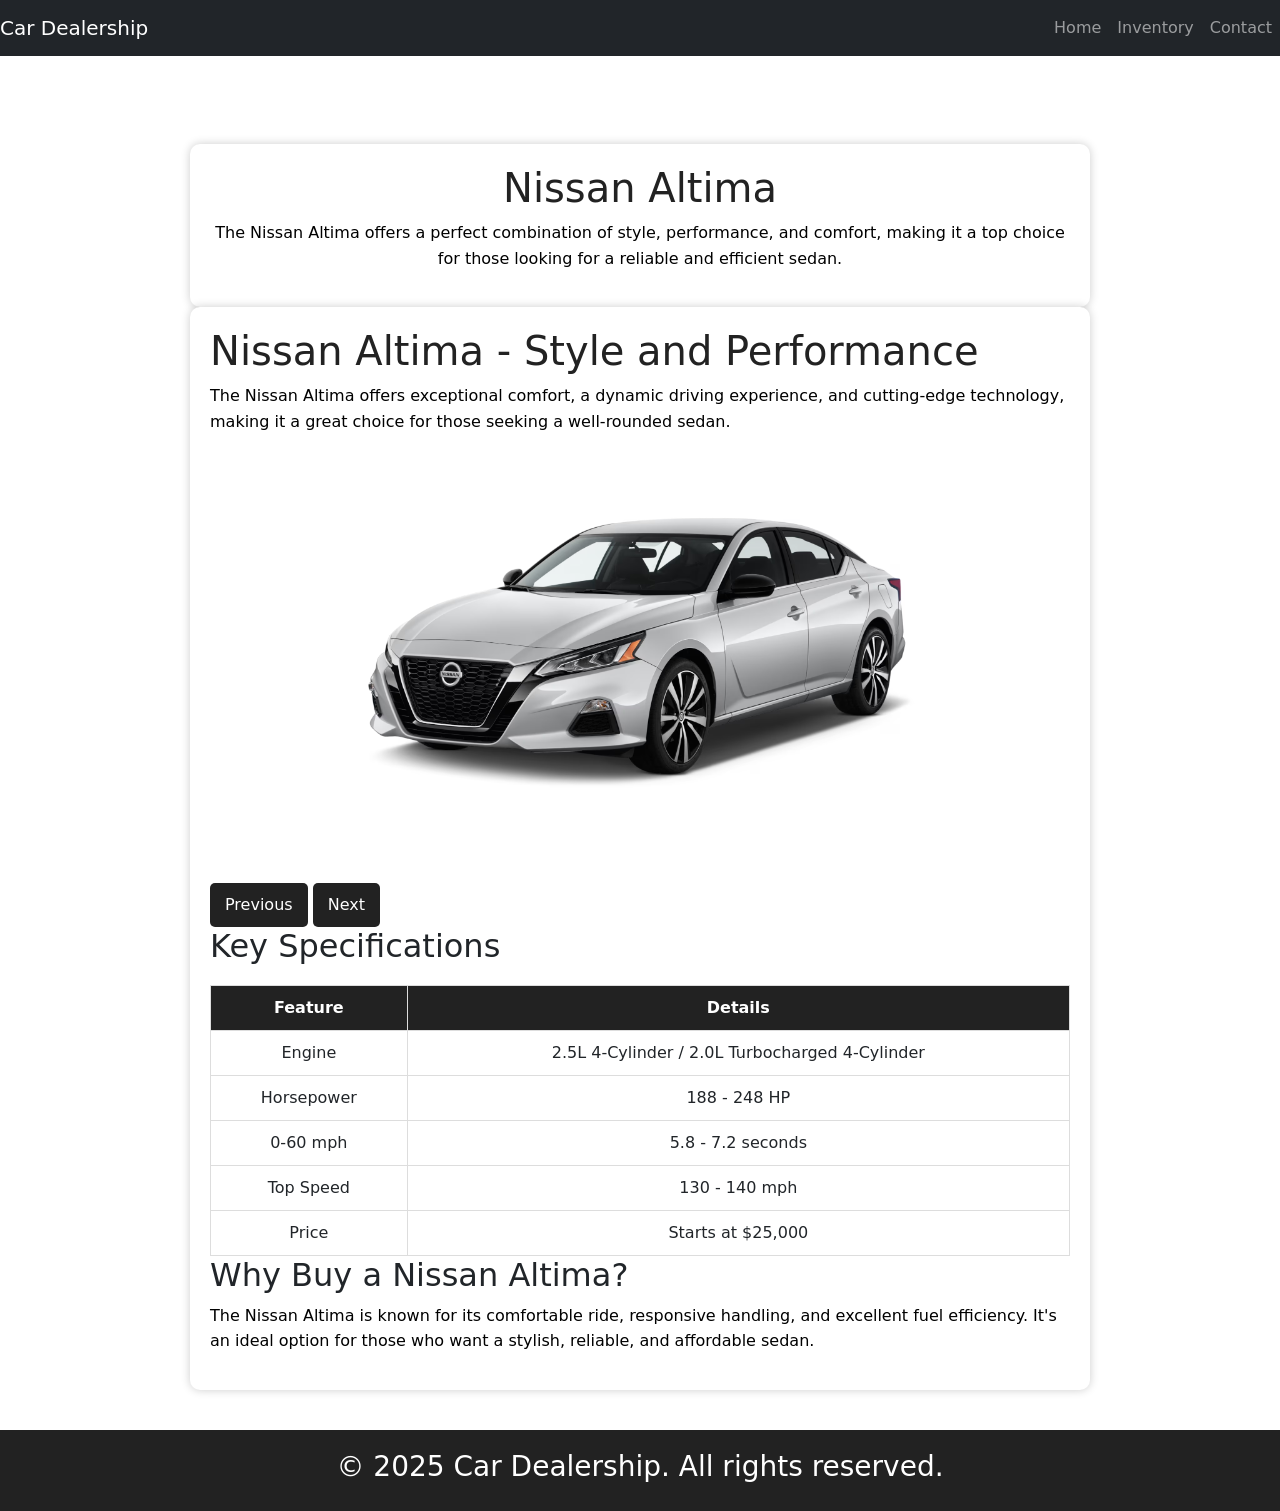
<file: nissan altima details.html>
<!DOCTYPE html>
<html lang="en">
<head>
    <meta charset="UTF-8">
    <meta name="viewport" content="width=device-width, initial-scale=1.0">
    <title>Nissan Altima</title>
    <link rel="stylesheet" href="style.css">
    <link rel="stylesheet" href="https://cdn.jsdelivr.net/npm/bootstrap@5.3.0/dist/css/bootstrap.min.css">
</head>
<body>

    <!-- Navbar -->
    <nav class="navbar navbar-expand-lg navbar-dark bg-dark fixed-top">
            <a class="navbar-brand" href="#">Car Dealership</a>
            <div class="collapse navbar-collapse" id="navbarNav">
                <ul class="navbar-nav ms-auto">
                    <li class="nav-item"><a class="nav-link" href="index.html">Home</a></li>
                    <li class="nav-item"><a class="nav-link" href="inventory.html">Inventory</a></li>
                    <li class="nav-item"><a class="nav-link" href="contact.html">Contact</a></li>
                </ul>
            </div>
    </nav><br><br><br><br>

    <!-- Main Content -->
    <div class="container mt-5">
        <h1 class="text-center">Nissan Altima</h1>
        <p class="text-center">The Nissan Altima offers a perfect combination of style, performance, and comfort, making it a top choice for those looking for a reliable and efficient sedan.</p>
    </div>
    <style>
    .container {
        max-width: 900px;
        margin: auto;
        background: white;
        padding: 20px;
        border-radius: 10px;
        box-shadow: 0px 0px 10px rgba(0, 0, 0, 0.2);
    }

    h1 {
        color: #222;
    }

    p {
        font-size: 16px;
        line-height: 1.6;
        color: #000000;
    }

    .slideshow-container {
        position: relative;
        max-width: 600px;
        margin: 20px auto;
    }

    .slide {
        display: none;
    }

    .slide img {
        width: 100%;
        border-radius: 10px;
    }

    .prev, .next {
        margin-top: 10px;
        background-color: #222;
        color: white;
        border: none;
        padding: 10px 15px;
        cursor: pointer;
        font-size: 16px;
        border-radius: 5px;
    }

    .prev:hover, .next:hover {
        background-color: #494343;
    }

    table {
        width: 100%;
        margin-top: 20px;
        border-collapse: collapse;
    }

    table, th, td {
        border: 1px solid #ddd;
        padding: 10px;
        text-align: center;
    }

    th {
        background-color: #222;
        color: white;
    }

    footer {
        background: #222;
        color: white;
        text-align: center;
        padding: 20px 0;
        margin-top: 40px;
    }
</style>
</head>
<body>

<div class="container">
    <h1>Nissan Altima - Style and Performance</h1>
    <p>
        The Nissan Altima offers exceptional comfort, a dynamic driving experience, and cutting-edge technology, making it a great choice for those seeking a well-rounded sedan.
    </p>

    <!-- Slideshow Section -->
    <div class="slideshow-container">
        <div class="slide"><img src="foto/Nissan Altima.avif" alt="Nissan Altima - Front View"></div>
        <div class="slide"><img src="foto/Nissan-Altima-side.png" alt="Nissan Altima - Side View"></div>
        <div class="slide"><img src="foto/nissan altima interior.jpg" alt="Nissan Altima - Interior"></div>
    </div>

    <!-- Navigation Buttons -->
    <button class="prev" onclick="changeSlide(-1)">Previous</button>
    <button class="next" onclick="changeSlide(1)">Next</button>

    <h2>Key Specifications</h2>
    <table>
        <tr>
            <th>Feature</th>
            <th>Details</th>
        </tr>
        <tr>
            <td>Engine</td>
            <td>2.5L 4-Cylinder / 2.0L Turbocharged 4-Cylinder</td>
        </tr>
        <tr>
            <td>Horsepower</td>
            <td>188 - 248 HP</td>
        </tr>
        <tr>
            <td>0-60 mph</td>
            <td>5.8 - 7.2 seconds</td>
        </tr>
        <tr>
            <td>Top Speed</td>
            <td>130 - 140 mph</td>
        </tr>
        <tr>
            <td>Price</td>
            <td>Starts at $25,000</td>
        </tr>
    </table>

    <h2>Why Buy a Nissan Altima?</h2>
    <p>
        The Nissan Altima is known for its comfortable ride, responsive handling, and excellent fuel efficiency. It's an ideal option for those who want a stylish, reliable, and affordable sedan.
    </p>
</div>

<script>
    let slideIndex = 0;
    let slides = document.querySelectorAll(".slide");

    function showSlide(index) {
        slides.forEach(slide => slide.style.display = "none");
        slides[index].style.display = "block";
    }

    function changeSlide(direction) {
        slideIndex += direction;
        if (slideIndex >= slides.length) slideIndex = 0;
        if (slideIndex < 0) slideIndex = slides.length - 1;
        showSlide(slideIndex);
    }

    showSlide(slideIndex);
</script>
    <!-- Footer -->
    <footer>
        <h3>&copy; 2025 Car Dealership. All rights reserved.</h3>
    </footer>

    <!-- Bootstrap JS -->
    <script src="https://cdn.jsdelivr.net/npm/bootstrap@5.3.0/dist/js/bootstrap.bundle.min.js"></script>

</body>
</html>
</file>
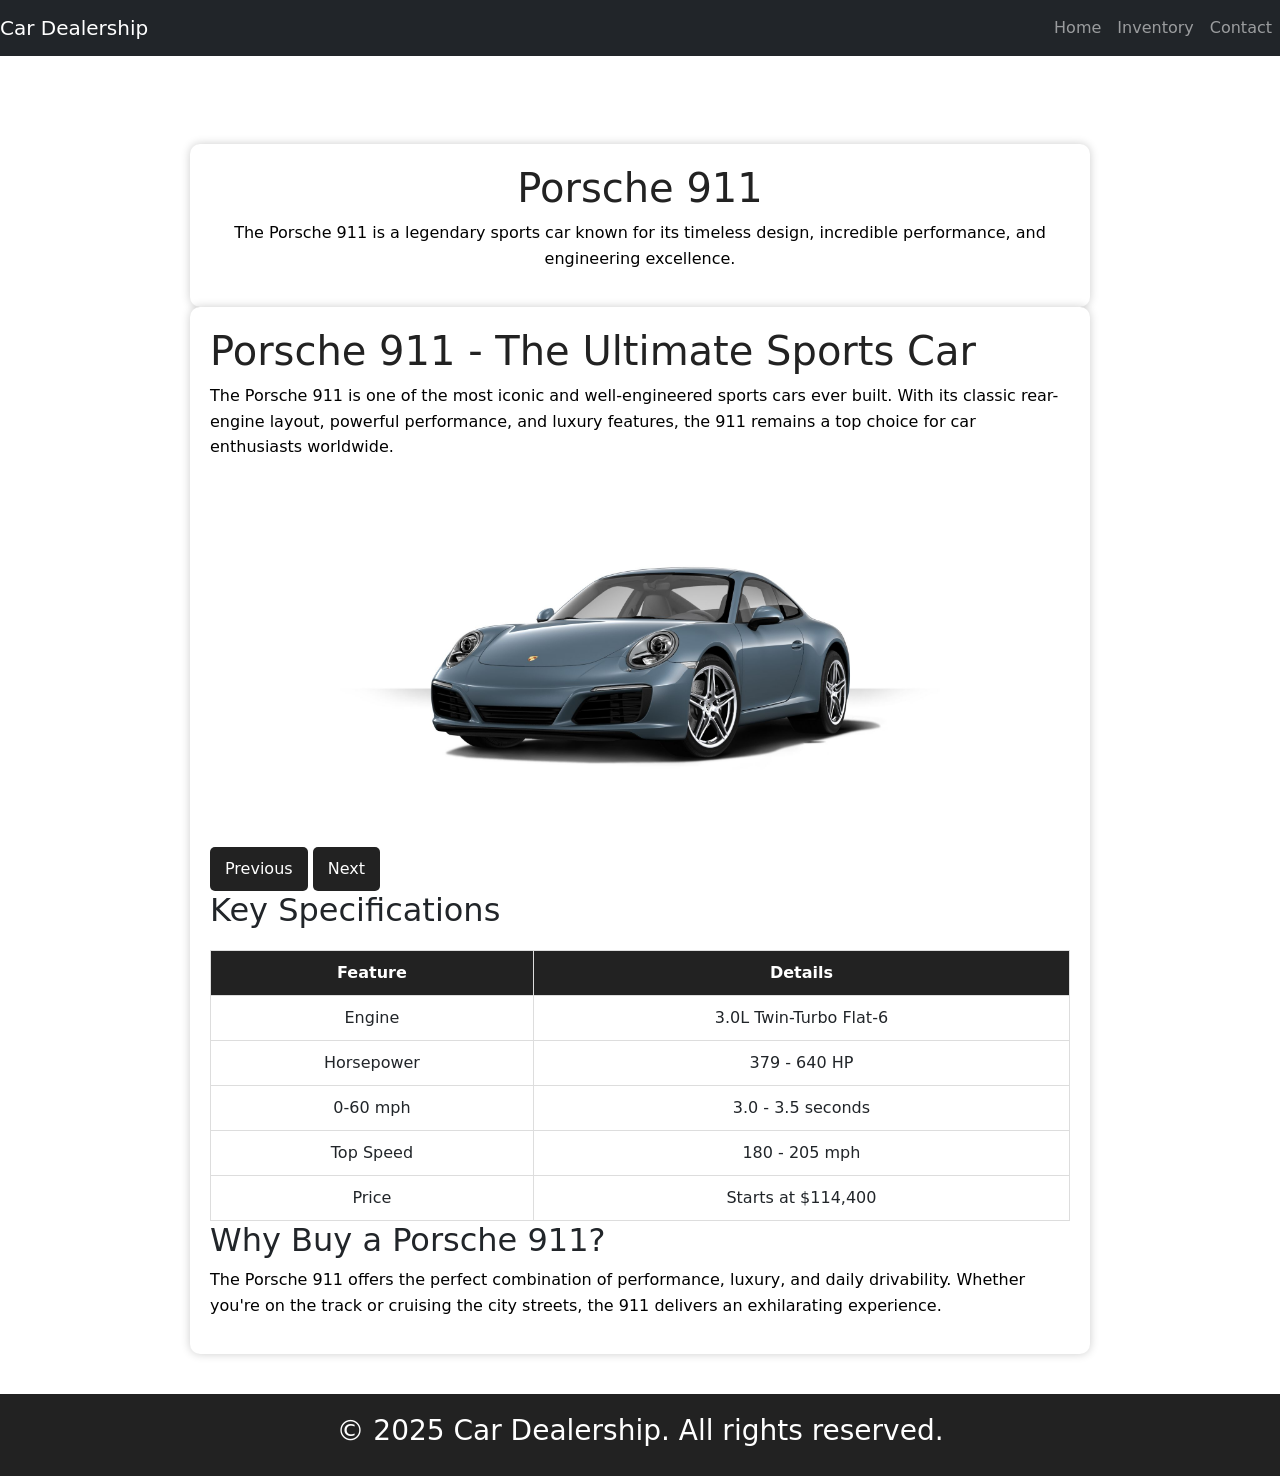
<file: porsche details.html>
<!DOCTYPE html>
<html lang="en">
<head>
    <meta charset="UTF-8">
    <meta name="viewport" content="width=device-width, initial-scale=1.0">
    <title>Porsche 911</title>
    <link rel="stylesheet" href="style.css">
    <link rel="stylesheet" href="https://cdn.jsdelivr.net/npm/bootstrap@5.3.0/dist/css/bootstrap.min.css">
</head>
<body>

    <!-- Navbar -->
    <nav class="navbar navbar-expand-lg navbar-dark bg-dark fixed-top">
            <a class="navbar-brand" href="#">Car Dealership</a>
            <div class="collapse navbar-collapse" id="navbarNav">
                <ul class="navbar-nav ms-auto">
                    <li class="nav-item"><a class="nav-link" href="index.html">Home</a></li>
                    <li class="nav-item"><a class="nav-link" href="inventory.html">Inventory</a></li>
                    <li class="nav-item"><a class="nav-link" href="contact.html">Contact</a></li>
                </ul>
            </div>
    </nav><br><br><br><br>

    <!-- Main Content -->
    <div class="container mt-5">
        <h1 class="text-center">Porsche 911</h1>
        <p class="text-center">The Porsche 911 is a legendary sports car known for its timeless design, incredible performance, and engineering excellence.</p>
    </div>
    <style>
    .container {
        max-width: 900px;
        margin: auto;
        background: white;
        padding: 20px;
        border-radius: 10px;
        box-shadow: 0px 0px 10px rgba(0, 0, 0, 0.2);
    }

    h1 {
        color: #222;
    }

    p {
        font-size: 16px;
        line-height: 1.6;
        color: #000000;
    }

    /* Slideshow Styling */
    .slideshow-container {
        position: relative;
        max-width: 600px;
        margin: 20px auto;
    }

    .slide {
        display: none;
    }

    .slide img {
        width: 100%;
        border-radius: 10px;
    }

    .prev, .next {
        margin-top: 10px;
        background-color: #222;
        color: white;
        border: none;
        padding: 10px 15px;
        cursor: pointer;
        font-size: 16px;
        border-radius: 5px;
    }

    .prev:hover, .next:hover {
        background-color: #494343;
    }

    /* Table Styling */
    table {
        width: 100%;
        margin-top: 20px;
        border-collapse: collapse;
    }

    table, th, td {
        border: 1px solid #ddd;
        padding: 10px;
        text-align: center;
    }

    th {
        background-color: #222;
        color: white;
    }
    footer {
    background: #222;
    color: white;
    text-align: center;
    padding: 20px 0;
    margin-top: 40px;
    }
</style>
</head>
<body>

<div class="container">
    <h1>Porsche 911 - The Ultimate Sports Car</h1>
    <p>
        The Porsche 911 is one of the most iconic and well-engineered sports cars ever built.  
        With its classic rear-engine layout, powerful performance, and luxury features,  
        the 911 remains a top choice for car enthusiasts worldwide.
    </p>

    <!-- Slideshow Section -->
    <div class="slideshow-container">
        <div class="slide"><img src="foto/porsche.jpg" alt="Porsche 911 - Front View"></div>
        <div class="slide"><img src="foto/porsche side.png" alt="Porsche 911 - Side View"></div>
        <div class="slide"><img src="foto/porsche interior.jpg" alt="Porsche 911 - Interior"></div>
    </div>

    <!-- Navigation Buttons -->
    <button class="prev" onclick="changeSlide(-1)">Previous</button>
    <button class="next" onclick="changeSlide(1)">Next</button>

    <h2>Key Specifications</h2>
    <table>
        <tr>
            <th>Feature</th>
            <th>Details</th>
        </tr>
        <tr>
            <td>Engine</td>
            <td>3.0L Twin-Turbo Flat-6</td>
        </tr>
        <tr>
            <td>Horsepower</td>
            <td>379 - 640 HP</td>
        </tr>
        <tr>
            <td>0-60 mph</td>
            <td>3.0 - 3.5 seconds</td>
        </tr>
        <tr>
            <td>Top Speed</td>
            <td>180 - 205 mph</td>
        </tr>
        <tr>
            <td>Price</td>
            <td>Starts at $114,400</td>
        </tr>
    </table>

    <h2>Why Buy a Porsche 911?</h2>
    <p>
        The Porsche 911 offers the perfect combination of performance, luxury, and daily drivability.  
        Whether you're on the track or cruising the city streets, the 911 delivers an exhilarating experience.
    </p>
</div>

<script>
    let slideIndex = 0;
    let slides = document.querySelectorAll(".slide");

    function showSlide(index) {
        slides.forEach(slide => slide.style.display = "none");
        slides[index].style.display = "block";
    }

    function changeSlide(direction) {
        slideIndex += direction;
        if (slideIndex >= slides.length) slideIndex = 0;
        if (slideIndex < 0) slideIndex = slides.length - 1;
        showSlide(slideIndex);
    }

    showSlide(slideIndex);
</script>
    <!-- Footer -->
    <footer>
        <h3>&copy; 2025 Car Dealership. All rights reserved.</h3>
    </footer>

    <!-- Bootstrap JS -->
    <script src="https://cdn.jsdelivr.net/npm/bootstrap@5.3.0/dist/js/bootstrap.bundle.min.js"></script>

</body>
</html>
</file>
<file: style.css>
body {
    height: 100%;
    margin: 0;
    display: flex;
    flex-direction: column;
    font-family: Arial, sans-serif;
}

.hero-section {
    background: url('foto/mainimage.jpg') no-repeat center center/cover;
    height: 100vh;
    color: white;
    display: flex;
    justify-content: center;
    align-items: center;
    text-align: center;
    text-shadow: 2px 2px 10px rgba(0, 0, 0, 0.7);
}
.my-button {
    background-color: #5986a0;
    color: white;
    padding: 10px 20px; 
    text-align: center;
    text-decoration: none;
    display: inline-block;
    font-size: 14px; 
    border: none;
    border-radius: 25px;
    cursor: pointer;
  }

  /* Hover effect */
  .my-button:hover {
    background-color: #49758f;
  }
  .about-us {
    max-width: 1200px;
    margin: 0 auto;
    padding: 50px;
    background-color: white;
    border-radius: 10px;
    box-shadow: 0 10px 20px rgba(0, 0, 0, 0.1);
    display: flex;
    flex-wrap: wrap;
    justify-content: space-between;
    gap: 30px;
  }

  .about-us .left-section,
  .about-us .right-section {
    flex: 1 1 45%;
    min-width: 300px;
  }

  .about-us h2 {
    font-size: 32px;
    color: #333;
    margin-bottom: 20px;
  }

  .about-us p {
    font-size: 16px;
    line-height: 1.6;
    color: #666;
  }

  .about-us .left-section img {
    width: 80%;
    border-radius: 8px;
    box-shadow: 0 5px 15px rgba(0, 0, 0, 0.1);
  }

  .about-us .right-section .button {
    display: inline-block;
    background-color: #5986a0;
    color: white;
    padding: 12px 30px;
    text-decoration: none;
    border-radius: 25px;
    font-size: 16px;
    margin-top: 20px;
    transition: background-color 0.3s;
  }

  .about-us .right-section .button:hover {
    background-color: #49758f;
  }

  @media (max-width: 768px) {
    .about-us {
      flex-direction: column;
      padding: 20px;
    }

    .about-us .left-section,
    .about-us .right-section {
      flex: 1 1 100%;
      min-width: 100%;
    }
  }
.menu-item {
    border-bottom: 1px solid #ddd;
    padding: 10px 0;
}

footer {
    background: #222;
    color: white;
    text-align: center;
    padding: 10px;
    margin-top: auto; /* Ensures footer stays at the bottom */
}
</file>
